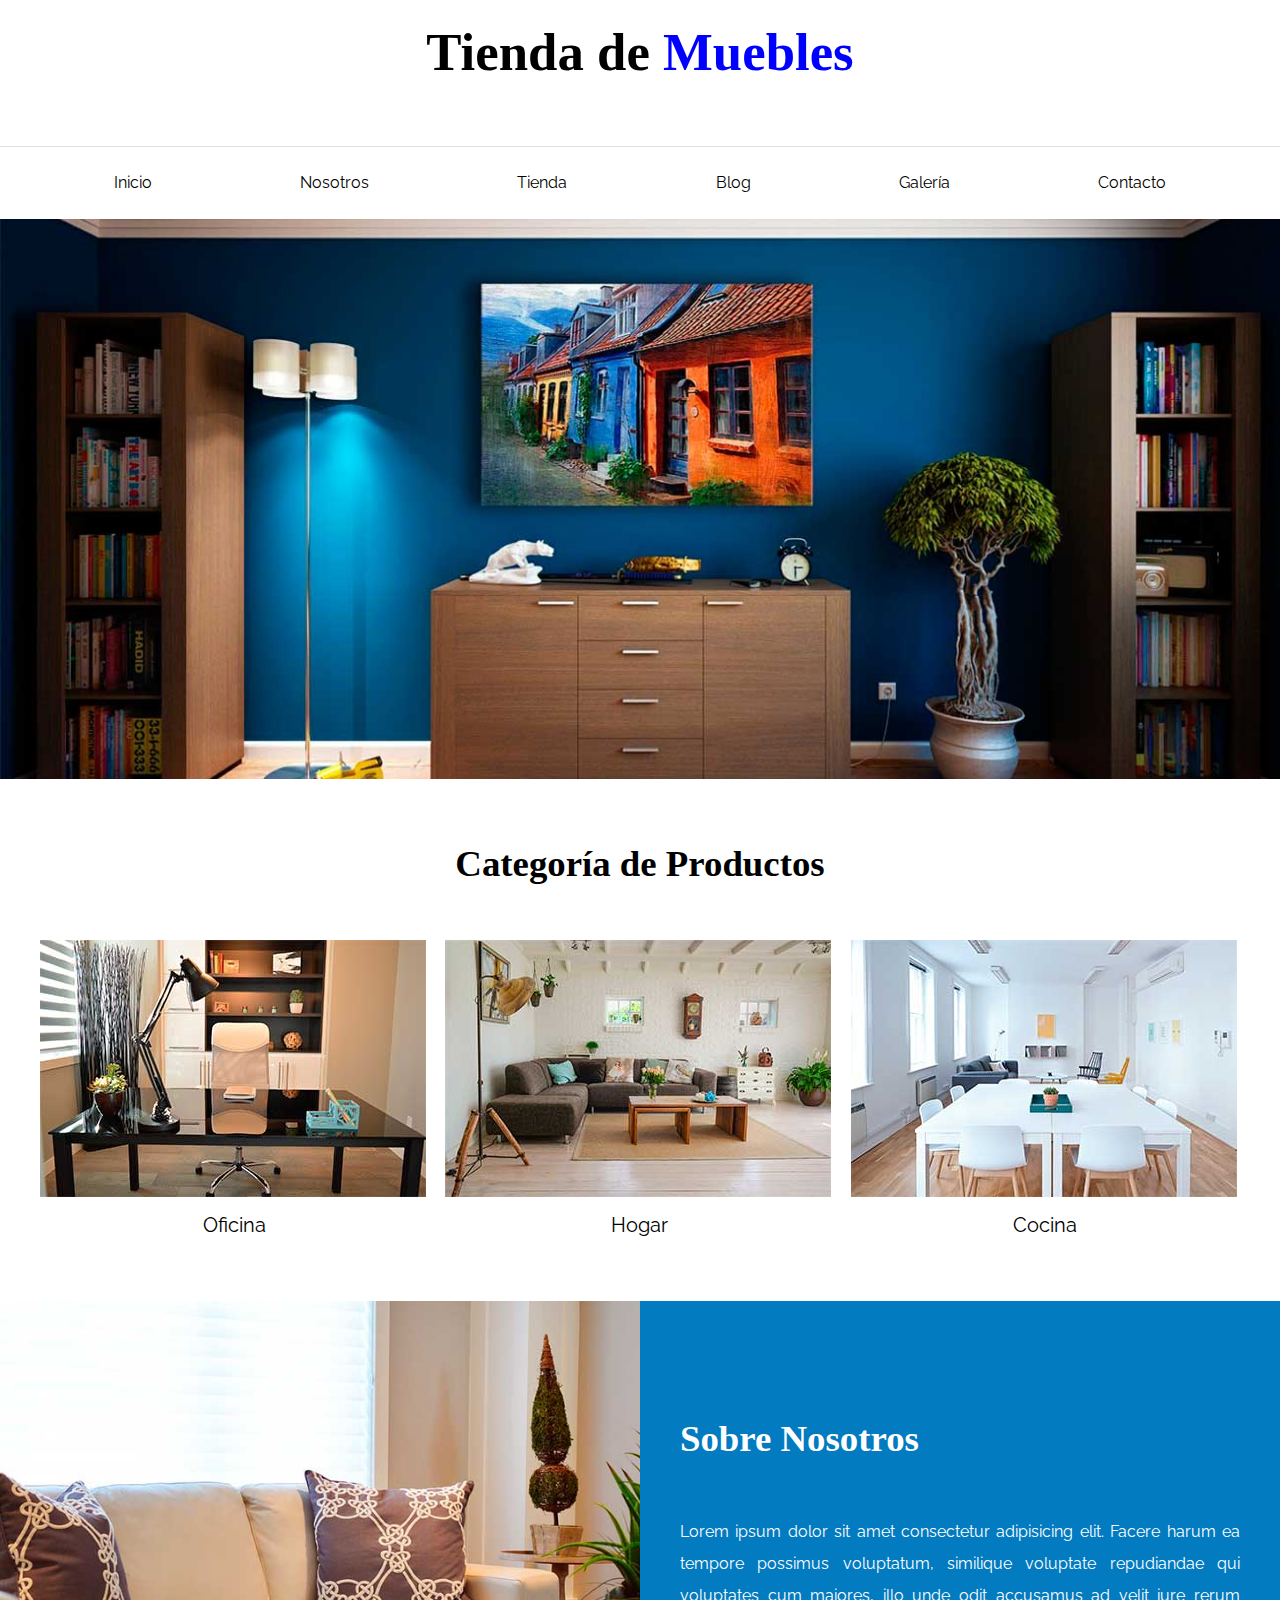
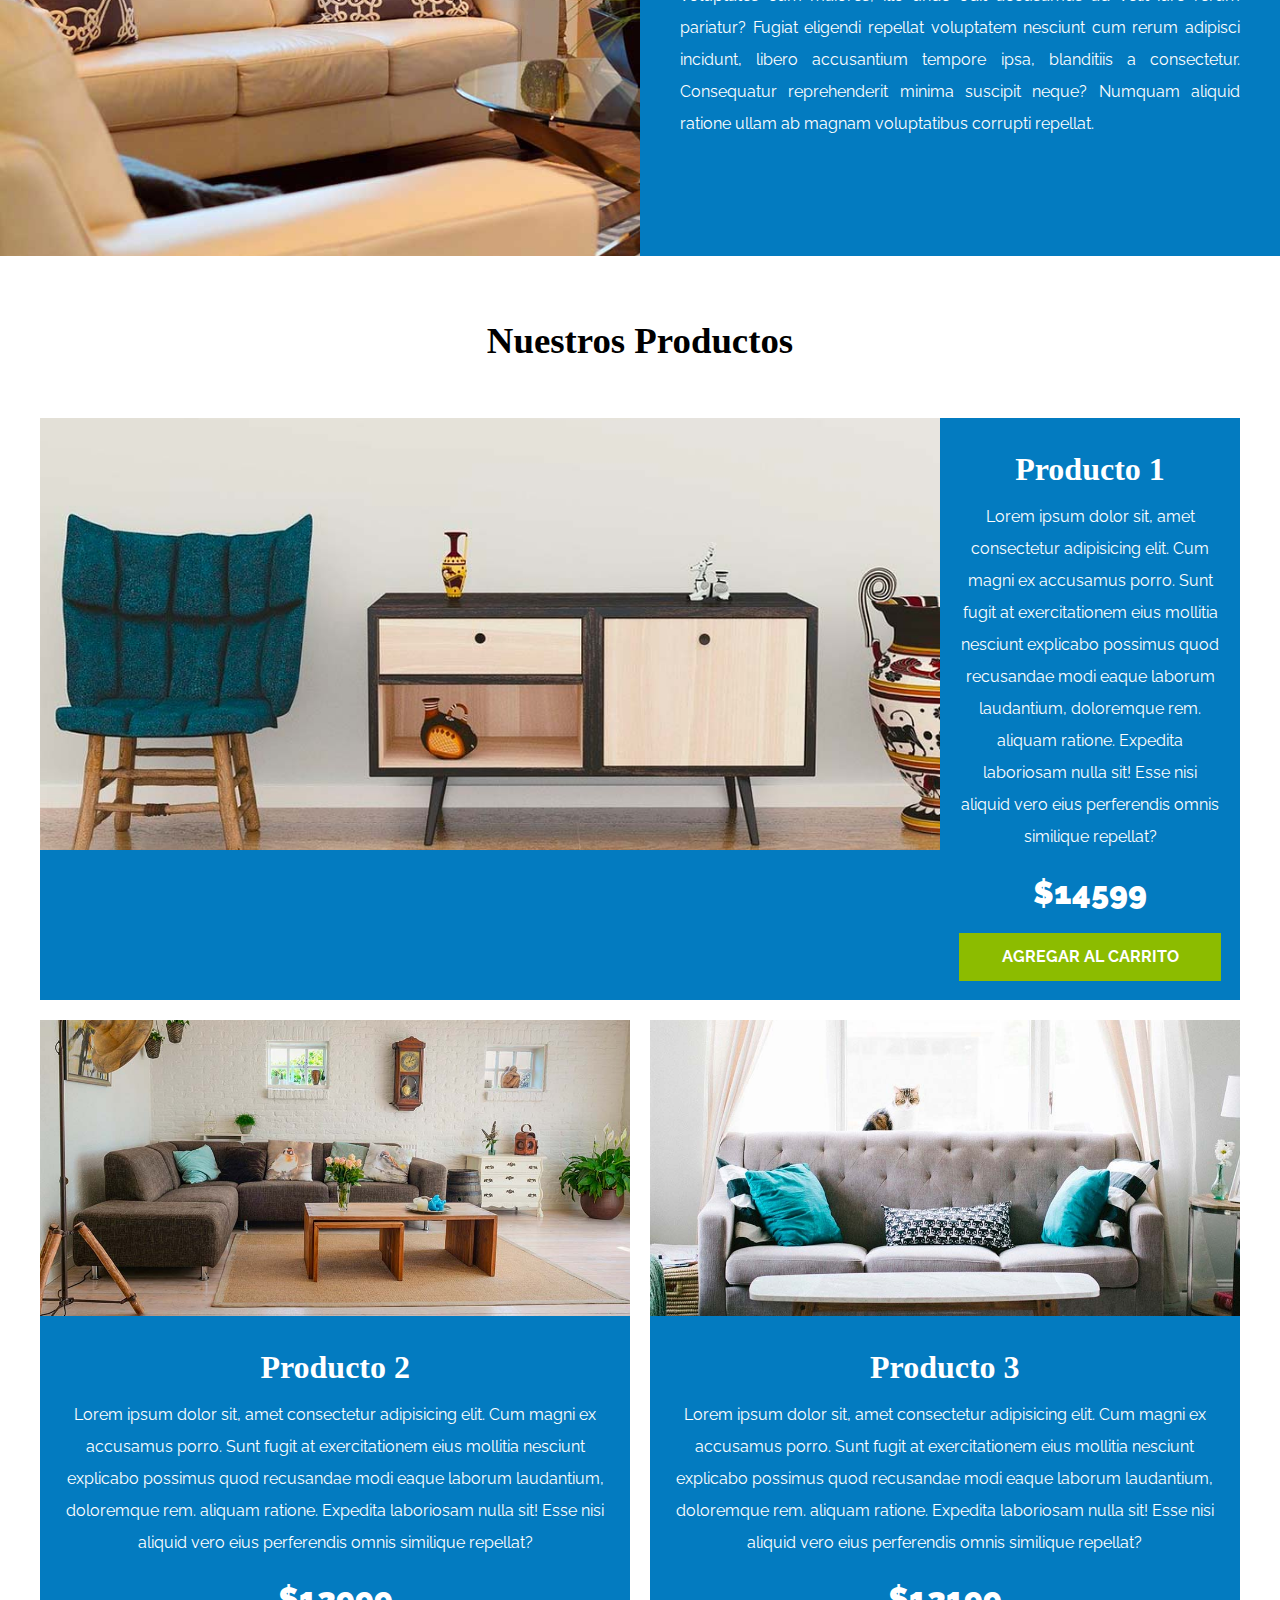
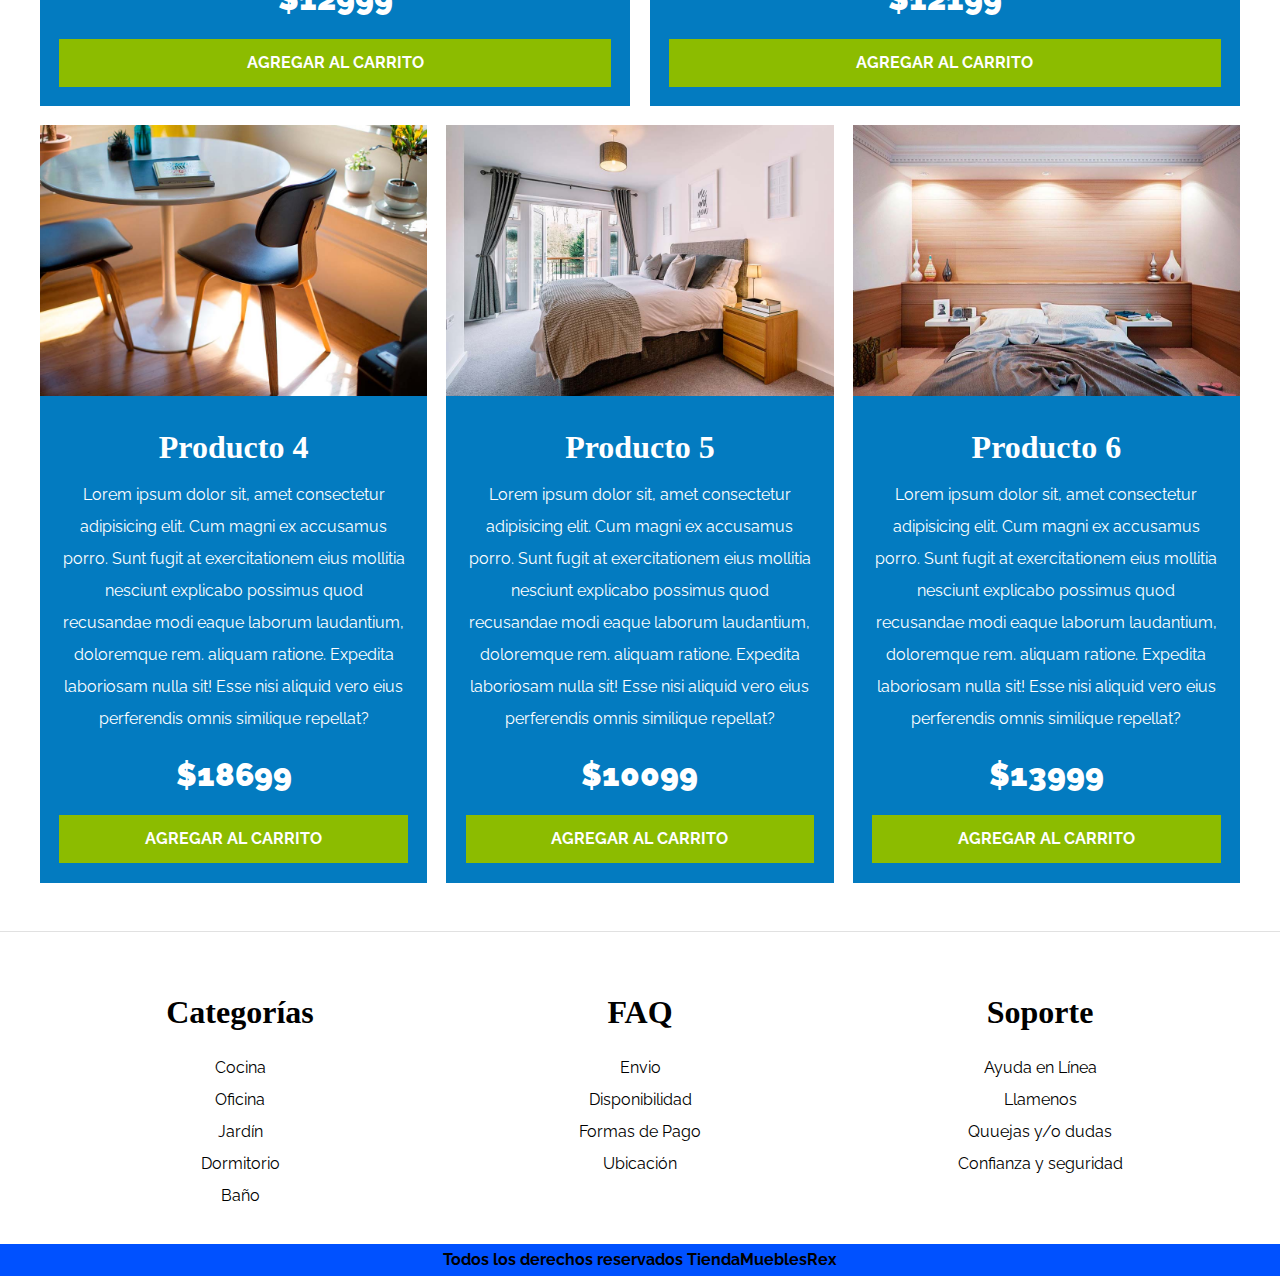
<file: index.html>
<!DOCTYPE html>
<html lang="en">
<head>
    <meta charset="UTF-8">
    <meta http-equiv="X-UA-Compatible" content="IE=edge">
    <meta name="viewport" content="width=device-width, initial-scale=1.0">
    <link rel="preconnect" href="https://fonts.googleapis.com">
    <link rel="preconnect" href="https://fonts.gstatic.com" crossorigin>
    <link href="https://fonts.googleapis.com/css2?family=Raleway&family=Staatliches&display=swap" rel="stylesheet"> 
    <link href="https://fonts.googleapis.com/css2?family=Raleway:wght@900&display=swap" rel="stylesheet">
    <link href="https://fonts.googleapis.com/css2?family=Raleway:wght@500;700;900&display=swap" rel="stylesheet">    <link rel="stylesheet" href="css/normalize.css">
    <link href="css/styles.css" rel="stylesheet">
    <title>Tienda de Muebles</title>
</head>
<body>
    <header>
        <h1 class="titulo">Tienda de <span>Muebles</span></h1>
       <div class="contenedor-navegacion">
            <nav class="navegacion contenedor">
                <a class="navegacion__enlace" href="index.html">Inicio</a>
                <a class="navegacion__enlace" href="nosotros.html">Nosotros</a>
                <a class="navegacion__enlace" href="tienda.html">Tienda</a>
                <a href="blog.html" class="navegacion_enlace">Blog</a>
                <a class="navegacion__enlace" href="galeria.html">Galería</a>
                <a class="navegacion__enlace" href="contacto.html">Contacto</a>
            </nav>
       </div>

        <div class="hero">

        </div>

    </header>

    <section class="contenedor categorias">
        <h2>Categoría de Productos</h2>

        <div class="listado-categorias">
            <div class="categoria">
                <img src="img/categoria1.jpg" alt="imagen de oficina">
                <a href="">Oficina</a>
            </div>
            <div class="categoria">
                <img src="img/categoria2.jpg" alt="imagen de hogar">
                <a href="">Hogar</a>
            </div>
            <div class="categoria">
                <img src="img/categoria3.jpg" alt="imagen de cocina">
                <a href="">Cocina</a>
            </div>
        </div>
    </section> <!--Fin de section categoría-->

    <section class="sobre-nosotros">
        <div class="contenedor sobre-nosotros-grid">
            <div class="texto-nosotros">
                <h2>Sobre Nosotros</h2>
                <p>
                    Lorem ipsum dolor sit amet consectetur adipisicing elit. Facere harum ea tempore possimus voluptatum, 
                    similique voluptate repudiandae qui voluptates cum maiores, illo unde odit accusamus ad velit iure rerum pariatur?
                    Fugiat eligendi repellat voluptatem nesciunt cum rerum adipisci incidunt, libero accusantium tempore ipsa, 
                    blanditiis a consectetur. Consequatur reprehenderit minima suscipit neque? Numquam aliquid ratione ullam ab magnam voluptatibus 
                    corrupti repellat.
                </p>
            </div>
        </div>
    </section>

    <main class="contenido-principal contenedor">
        <h2 class="text-center">Nuestros Productos</h2>
        <div class="listado-productos">
            <div class="producto">
                <img src="img/producto1.jpg" alt="producto 1">
                <div class="texto-producto">
                    <h3>Producto 1</h3>
                    <p>
                        Lorem ipsum dolor sit, amet consectetur adipisicing elit. Cum magni ex accusamus porro. Sunt fugit at exercitationem 
                        eius mollitia nesciunt explicabo possimus quod recusandae modi eaque laborum laudantium, doloremque rem. 
                        aliquam ratione. Expedita laboriosam nulla sit! Esse nisi aliquid vero eius perferendis omnis similique repellat?
                    </p>
                    <p class="precio">$14599</p>
                    <a href="#"> Agregar al carrito</a>
                </div> <!--Fin de info de producto 1-->
            </div> <!--Fin de producto -->
            
            <div class="producto">
                <img src="img/producto2.jpg" alt="producto 2">
                <div class="texto-producto">
                    <h3>Producto 2</h3>
                    <p>
                        Lorem ipsum dolor sit, amet consectetur adipisicing elit. Cum magni ex accusamus porro. Sunt fugit at exercitationem 
                        eius mollitia nesciunt explicabo possimus quod recusandae modi eaque laborum laudantium, doloremque rem. 
                        aliquam ratione. Expedita laboriosam nulla sit! Esse nisi aliquid vero eius perferendis omnis similique repellat?
                    </p>
                    <p class="precio">$12999</p>
                    <a href="#"> Agregar al carrito</a>
                </div> <!--Fin de info de producto 2 -->
            </div> <!--Fin de producto -->

            <div class="producto">
                <img src="img/producto3.jpg" alt="producto 3">
                <div class="texto-producto">
                    <h3>Producto 3</h3>
                    <p>
                        Lorem ipsum dolor sit, amet consectetur adipisicing elit. Cum magni ex accusamus porro. Sunt fugit at exercitationem 
                        eius mollitia nesciunt explicabo possimus quod recusandae modi eaque laborum laudantium, doloremque rem. 
                        aliquam ratione. Expedita laboriosam nulla sit! Esse nisi aliquid vero eius perferendis omnis similique repellat?
                    </p>
                    <p class="precio">$12199</p>
                    <a href="#"> Agregar al carrito</a>
                </div> <!--Fin de info de producto -->
            </div> <!--Fin de producto 3-->

            <div class="producto">
                <img src="img/producto4.jpg" alt="producto 4">
                <div class="texto-producto">
                    <h3>Producto 4</h3>
                    <p>
                        Lorem ipsum dolor sit, amet consectetur adipisicing elit. Cum magni ex accusamus porro. Sunt fugit at exercitationem 
                        eius mollitia nesciunt explicabo possimus quod recusandae modi eaque laborum laudantium, doloremque rem. 
                        aliquam ratione. Expedita laboriosam nulla sit! Esse nisi aliquid vero eius perferendis omnis similique repellat?
                    </p>
                    <p class="precio">$18699</p>
                    <a href="#"> Agregar al carrito</a>
                </div> <!--Fin de info de producto -->
            </div> <!--Fin de producto 4-->

            <div class="producto">
                <img src="img/producto5.jpg" alt="producto 5">
                <div class="texto-producto">
                    <h3>Producto 5</h3>
                    <p>
                        Lorem ipsum dolor sit, amet consectetur adipisicing elit. Cum magni ex accusamus porro. Sunt fugit at exercitationem 
                        eius mollitia nesciunt explicabo possimus quod recusandae modi eaque laborum laudantium, doloremque rem. 
                        aliquam ratione. Expedita laboriosam nulla sit! Esse nisi aliquid vero eius perferendis omnis similique repellat?
                    </p>
                    <p class="precio">$10099</p>
                    <a href="#"> Agregar al carrito</a>
                </div> <!--Fin de info de producto -->
            </div> <!--Fin de producto 5-->

            <div class="producto">
                <img src="img/producto6.jpg" alt="producto 6">
                <div class="texto-producto">
                    <h3>Producto 6</h3>
                    <p>
                        Lorem ipsum dolor sit, amet consectetur adipisicing elit. Cum magni ex accusamus porro. Sunt fugit at exercitationem 
                        eius mollitia nesciunt explicabo possimus quod recusandae modi eaque laborum laudantium, doloremque rem. 
                        aliquam ratione. Expedita laboriosam nulla sit! Esse nisi aliquid vero eius perferendis omnis similique repellat?
                    </p>
                    <p class="precio">$13999</p>
                    <a href="#"> Agregar al carrito</a>
                </div> <!--Fin de info de producto -->
            </div> <!--Fin de producto 6 -->
        </div>
    </main> <!-- Fin del main -->

    <footer class="site-footer">
        <div class="grid-footer contenedor">
            <div>
                <h3>Categorías</h3>
                <nav>
                    <a href="#">Cocina</a>
                    <a href="#">Oficina</a>
                    <a href="#">Jardín</a>
                    <a href="#">Dormitorio</a>
                    <a href="#">Baño</a>
                </nav>
            </div>
    
            <div>
                 <h3>FAQ</h3>
                <nav>
                    <a href="#">Envio</a>
                    <a href="#">Disponibilidad</a>
                    <a href="#">Formas de Pago</a>
                    <a href="#">Ubicación</a>
                </nav>
            </div>
    
            <div>
                <h3>Soporte</h3>
                <nav>
                    <a href="#">Ayuda en Línea</a>
                    <a href="#">Llamenos</a>
                    <a href="#">Quuejas y/o dudas</a>
                    <a href="#">Confianza y seguridad</a>
                </nav>
            </div>
           
        </div>
        <p class="text-center copyright">Todos los derechos reservados TiendaMueblesRex</p>
    </footer>
</body>
</html>
</file>
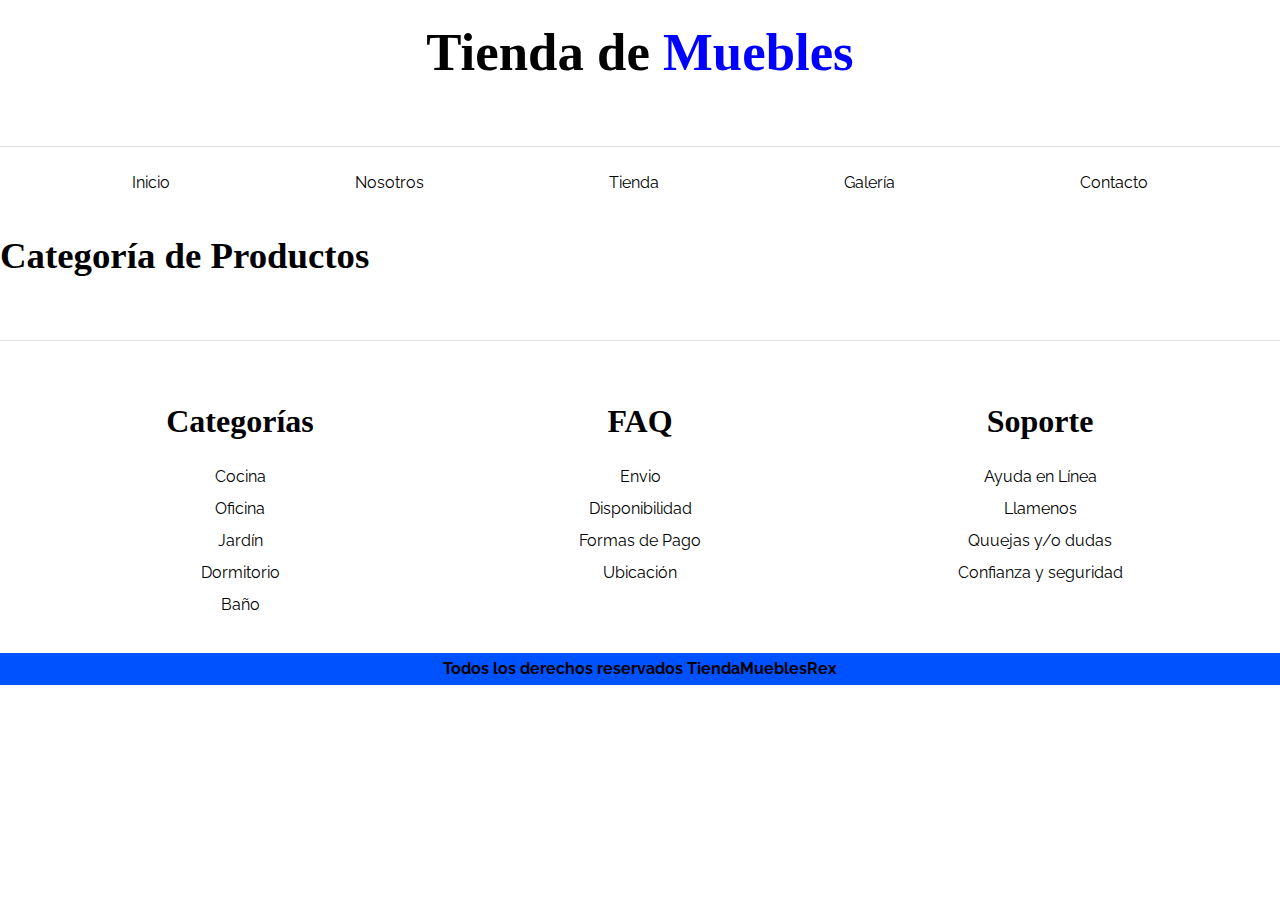
<file: base.html>
<!DOCTYPE html>
<html lang="en">
<head>
    <meta charset="UTF-8">
    <meta http-equiv="X-UA-Compatible" content="IE=edge">
    <meta name="viewport" content="width=device-width, initial-scale=1.0">
    <link rel="preconnect" href="https://fonts.googleapis.com">
    <link rel="preconnect" href="https://fonts.gstatic.com" crossorigin>
    <link href="https://fonts.googleapis.com/css2?family=Raleway&family=Staatliches&display=swap" rel="stylesheet"> 
    <link href="https://fonts.googleapis.com/css2?family=Raleway:wght@900&display=swap" rel="stylesheet">
    <link href="https://fonts.googleapis.com/css2?family=Raleway:wght@500;700;900&display=swap" rel="stylesheet">    <link rel="stylesheet" href="css/normalize.css">
    <link href="css/styles.css" rel="stylesheet">
    <title>Tienda de Muebles</title>
</head>
<body>
    <header>
        <h1 class="titulo">Tienda de <span>Muebles</span></h1>
       <div class="contenedor-navegacion">
        <nav class="navegacion contenedor">
            <a class="navegacion__enlace" href="index.html">Inicio</a>
            <a class="navegacion__enlace" href="nosotros.html">Nosotros</a>
            <a class="navegacion__enlace" href="tienda.html">Tienda</a>
            <a class="navegacion__enlace" href="galeria.html">Galería</a>
            <a class="navegacion__enlace" href="contacto.html">Contacto</a>
        </nav>
       </div>
       
    </header>

    <h2>Categoría de Productos</h2>
   

    <footer class="site-footer">
        <div class="grid-footer contenedor">
            <div>
                <h3>Categorías</h3>
                <nav>
                    <a href="#">Cocina</a>
                    <a href="#">Oficina</a>
                    <a href="#">Jardín</a>
                    <a href="#">Dormitorio</a>
                    <a href="#">Baño</a>
                </nav>
            </div>
    
            <div>
                 <h3>FAQ</h3>
                <nav>
                    <a href="#">Envio</a>
                    <a href="#">Disponibilidad</a>
                    <a href="#">Formas de Pago</a>
                    <a href="#">Ubicación</a>
                </nav>
            </div>
    
            <div>
                <h3>Soporte</h3>
                <nav>
                    <a href="#">Ayuda en Línea</a>
                    <a href="#">Llamenos</a>
                    <a href="#">Quuejas y/o dudas</a>
                    <a href="#">Confianza y seguridad</a>
                </nav>
            </div>
           
        </div>
        <p class="text-center copyright">Todos los derechos reservados TiendaMueblesRex</p>
    </footer>
</body>
</html>
</file>
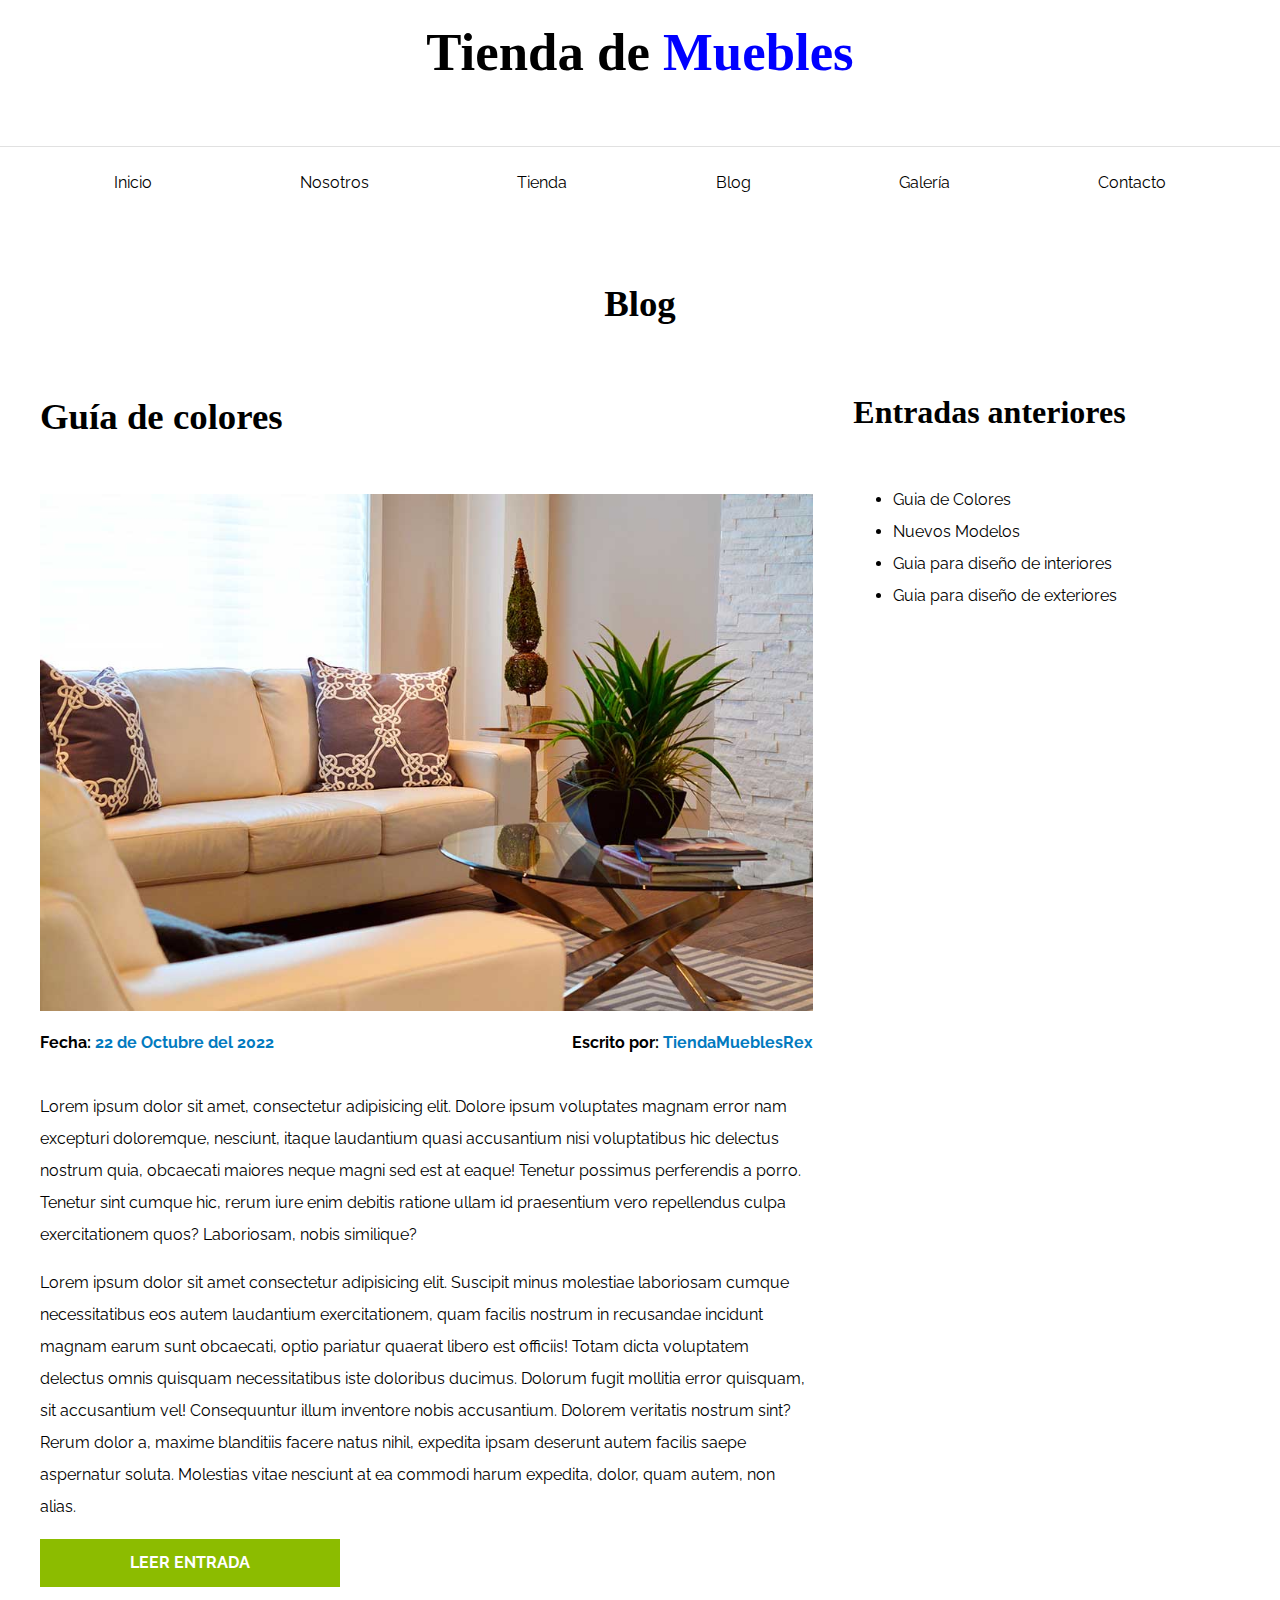
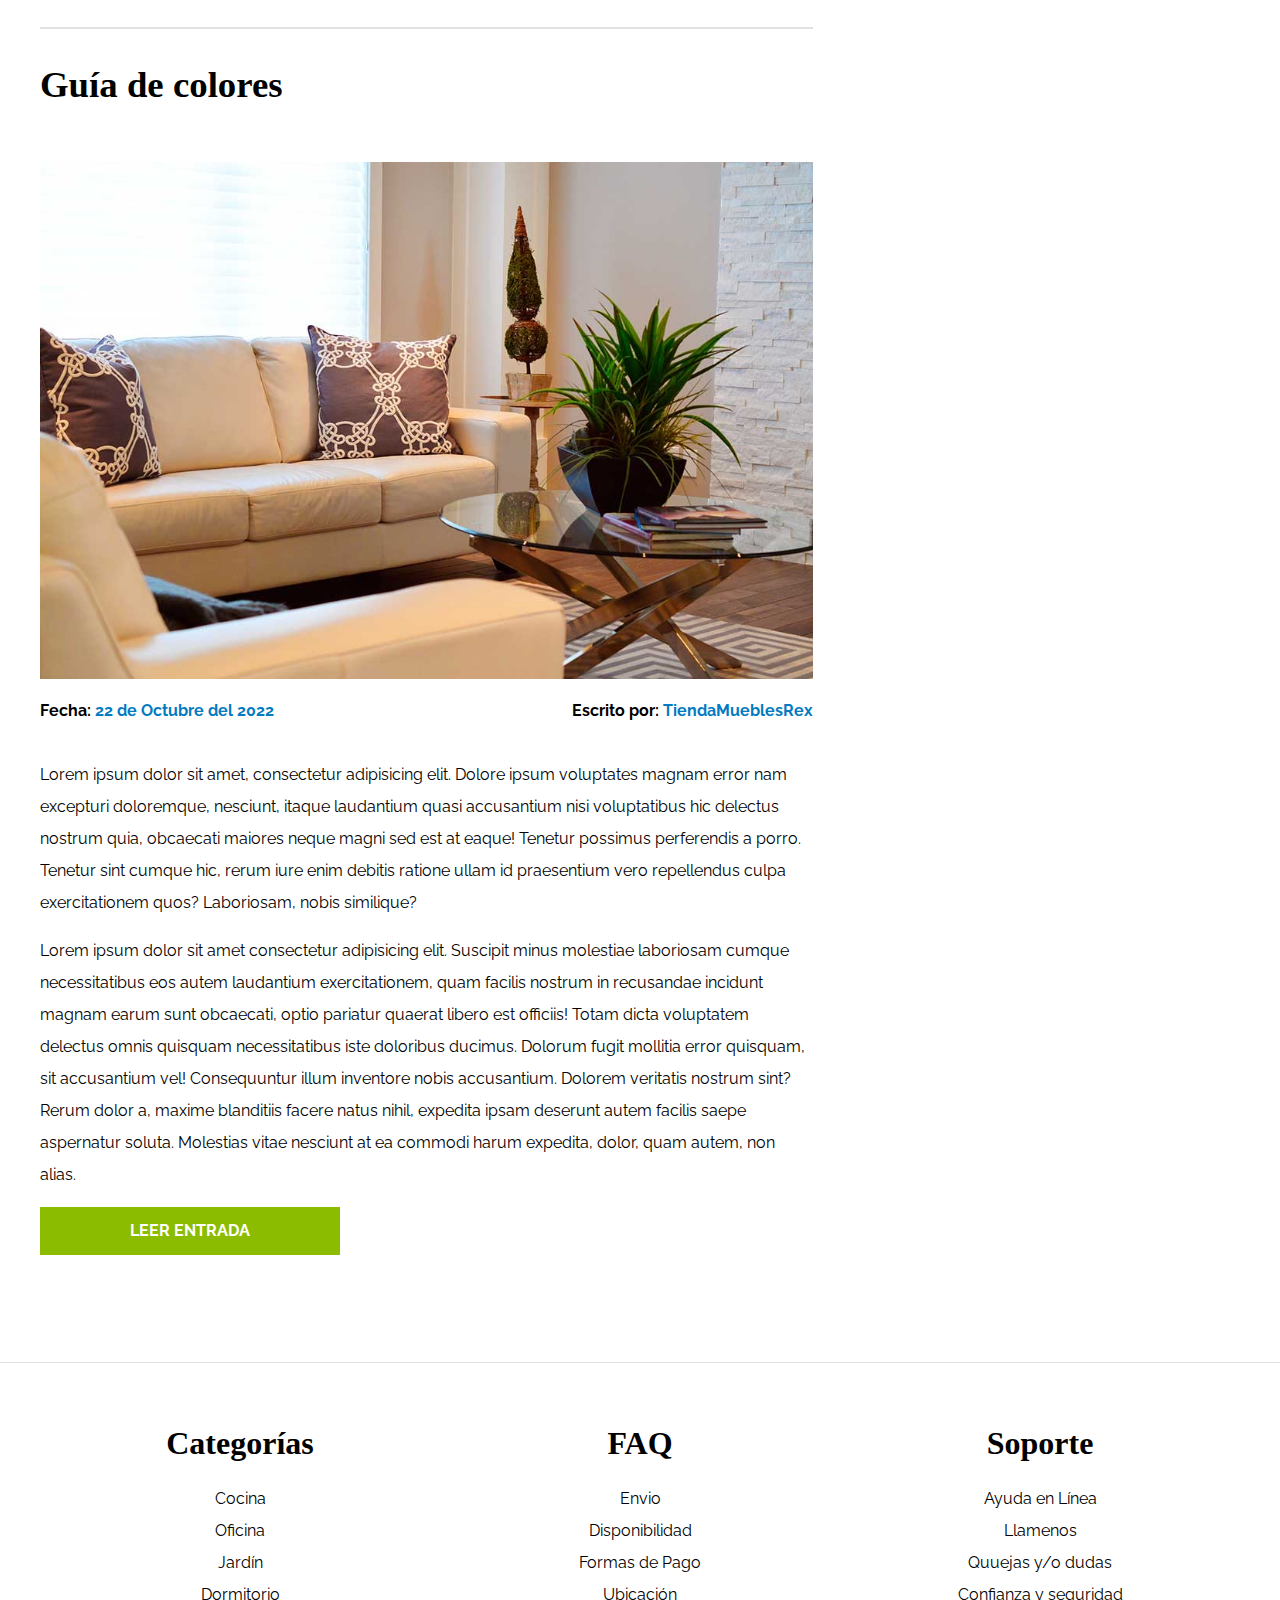
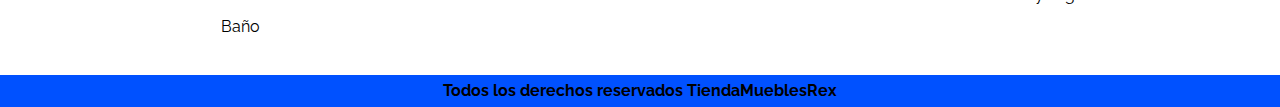
<file: blog.html>
<!DOCTYPE html>
<html lang="en">
<head>
    <meta charset="UTF-8">
    <meta http-equiv="X-UA-Compatible" content="IE=edge">
    <meta name="viewport" content="width=device-width, initial-scale=1.0">
    <link rel="preconnect" href="https://fonts.googleapis.com">
    <link rel="preconnect" href="https://fonts.gstatic.com" crossorigin>
    <link href="https://fonts.googleapis.com/css2?family=Raleway&family=Staatliches&display=swap" rel="stylesheet"> 
    <link href="https://fonts.googleapis.com/css2?family=Raleway:wght@900&display=swap" rel="stylesheet">
    <link href="https://fonts.googleapis.com/css2?family=Raleway:wght@500;700;900&display=swap" rel="stylesheet">    <link rel="stylesheet" href="css/normalize.css">
    <link href="css/styles.css" rel="stylesheet">
    <title>Tienda de Muebles Blog</title>
</head>
<body>
    <header>
        <h1 class="titulo">Tienda de <span>Muebles</span></h1>
       <div class="contenedor-navegacion">
            <nav class="navegacion contenedor">
                <a class="navegacion__enlace" href="index.html">Inicio</a>
                <a class="navegacion__enlace" href="nosotros.html">Nosotros</a>
                <a class="navegacion__enlace" href="tienda.html">Tienda</a>
                <a href="blog.html" class="navegacion_enlace">Blog</a>
                <a class="navegacion__enlace" href="galeria.html">Galería</a>
                <a class="navegacion__enlace" href="contacto.html">Contacto</a>
            </nav>
       </div>
       
    </header>

    <main class="contenido-principal contenedor">
        <h2 class="text-center">Blog</h2>

        <section class="contenedor-blog">
            <div class="blog">
                <article class="entrada">
                    <h2>Guía de colores</h2>
                    <div>
                        <img src="img/nosotros.jpg" alt="imagen-de-salon-y-macetas">  
                    </div>
                    <div class="entrada-meta">
                        <p>Fecha: <span>22 de Octubre del 2022</span></p>
                        <p>Escrito por: <span>TiendaMueblesRex</span></p>
                    </div>
                    <div class="entrada-blog">
                        <p>
                            Lorem ipsum dolor sit amet, consectetur adipisicing elit. Dolore ipsum voluptates 
                            magnam error nam excepturi doloremque, nesciunt, itaque laudantium quasi accusantium nisi voluptatibus 
                            hic delectus nostrum quia, obcaecati maiores neque magni sed est at eaque! Tenetur possimus perferendis a porro. 
                            Tenetur sint cumque hic, rerum iure enim debitis ratione ullam id praesentium vero repellendus culpa 
                            exercitationem quos? Laboriosam, nobis similique?
                        </p>
                        <p>
                            Lorem ipsum dolor sit amet consectetur adipisicing elit. Suscipit minus molestiae laboriosam cumque 
                            necessitatibus eos autem laudantium exercitationem, quam facilis nostrum in recusandae incidunt magnam earum 
                            sunt obcaecati, optio pariatur quaerat libero est officiis! Totam dicta voluptatem delectus omnis quisquam 
                            necessitatibus iste doloribus ducimus. Dolorum fugit mollitia error quisquam, sit accusantium vel! Consequuntur 
                            illum inventore nobis accusantium. Dolorem veritatis nostrum sint? Rerum dolor a, maxime blanditiis 
                            facere natus nihil, expedita ipsam deserunt autem facilis saepe aspernatur soluta. Molestias vitae nesciunt at ea 
                            commodi harum expedita, dolor, quam autem, non alias.
                        </p>
                    </div>
                    <a href="entrada.html" class="boton max-width">Leer entrada</a>
                </article> <!-- Fin de article 1 -->

                <article class="entrada">
                    <h2>Guía de colores</h2>
                    <div>
                        <img src="img/nosotros.jpg" alt="imagen-de-salon-y-macetas">  
                    </div>
                    <div class="entrada-meta">
                        <p>Fecha: <span>22 de Octubre del 2022</span></p>
                        <p>Escrito por: <span>TiendaMueblesRex</span></p>
                    </div>
                    <div class="entrada-blog">
                        <p>
                            Lorem ipsum dolor sit amet, consectetur adipisicing elit. Dolore ipsum voluptates 
                            magnam error nam excepturi doloremque, nesciunt, itaque laudantium quasi accusantium nisi voluptatibus 
                            hic delectus nostrum quia, obcaecati maiores neque magni sed est at eaque! Tenetur possimus perferendis a porro. 
                            Tenetur sint cumque hic, rerum iure enim debitis ratione ullam id praesentium vero repellendus culpa 
                            exercitationem quos? Laboriosam, nobis similique?
                        </p>
                        <p>
                            Lorem ipsum dolor sit amet consectetur adipisicing elit. Suscipit minus molestiae laboriosam cumque 
                            necessitatibus eos autem laudantium exercitationem, quam facilis nostrum in recusandae incidunt magnam earum 
                            sunt obcaecati, optio pariatur quaerat libero est officiis! Totam dicta voluptatem delectus omnis quisquam 
                            necessitatibus iste doloribus ducimus. Dolorum fugit mollitia error quisquam, sit accusantium vel! Consequuntur 
                            illum inventore nobis accusantium. Dolorem veritatis nostrum sint? Rerum dolor a, maxime blanditiis 
                            facere natus nihil, expedita ipsam deserunt autem facilis saepe aspernatur soluta. Molestias vitae nesciunt at ea 
                            commodi harum expedita, dolor, quam autem, non alias.
                        </p>
                    </div>
                    <a href="entrada.html" class="boton max-width">Leer entrada</a>
                </article>
            </div> <!-- fin de div blog -->

            <aside>
                <h3>Entradas anteriores</h3>
                <ul>
                    <li><a href="entrada.html">Guia de Colores</a></li>
                    <li><a href="entrada.html">Nuevos Modelos</a></li>
                    <li><a href="entrada.html">Guia para diseño de interiores</a></li>
                    <li><a href="entrada.html">Guia para diseño de exteriores</a></li>
                </ul>
            </aside>
        </section>
    </main>
   
    <footer class="site-footer">
        <div class="grid-footer contenedor">
            <div>
                <h3>Categorías</h3>
                <nav>
                    <a href="#">Cocina</a>
                    <a href="#">Oficina</a>
                    <a href="#">Jardín</a>
                    <a href="#">Dormitorio</a>
                    <a href="#">Baño</a>
                </nav>
            </div>
    
            <div>
                 <h3>FAQ</h3>
                <nav>
                    <a href="#">Envio</a>
                    <a href="#">Disponibilidad</a>
                    <a href="#">Formas de Pago</a>
                    <a href="#">Ubicación</a>
                </nav>
            </div>
    
            <div>
                <h3>Soporte</h3>
                <nav>
                    <a href="#">Ayuda en Línea</a>
                    <a href="#">Llamenos</a>
                    <a href="#">Quuejas y/o dudas</a>
                    <a href="#">Confianza y seguridad</a>
                </nav>
            </div>
           
        </div>
        <p class="text-center copyright">Todos los derechos reservados TiendaMueblesRex</p>
    </footer>
</body>
</html>
</file>
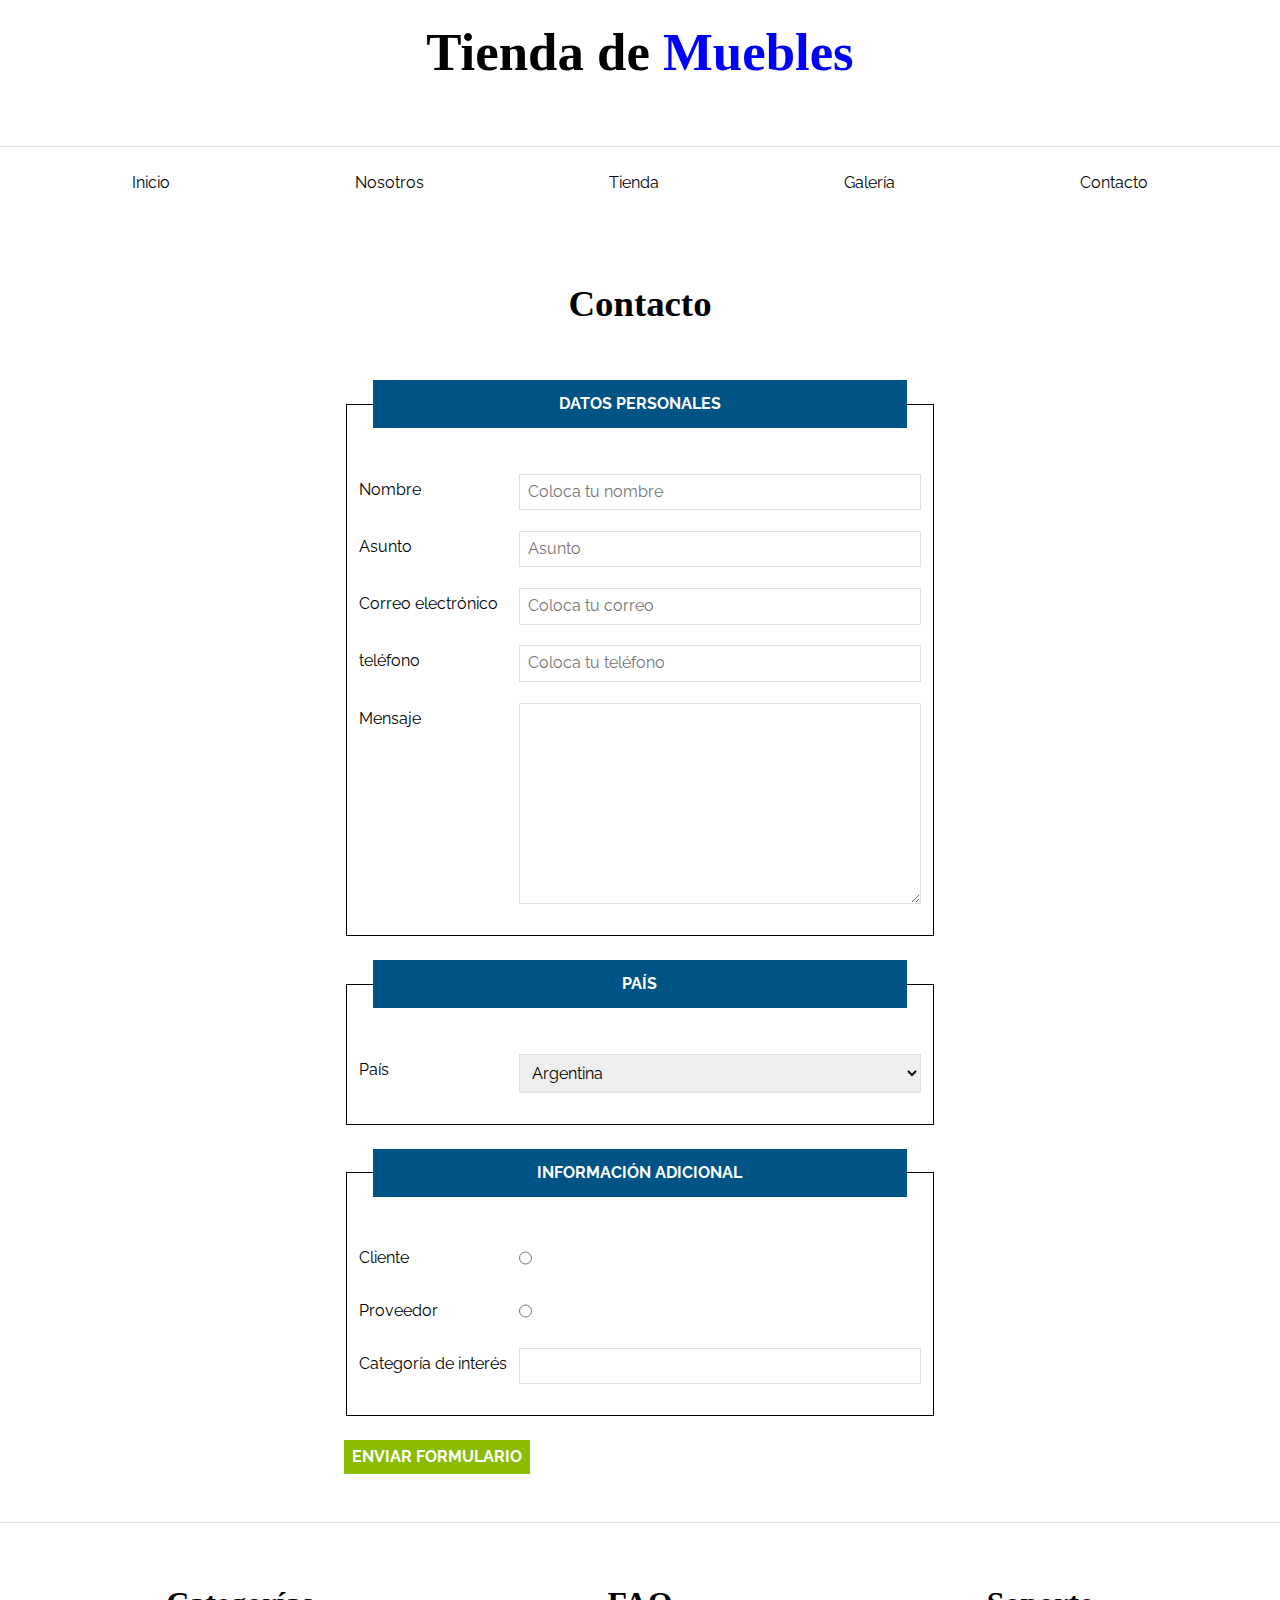
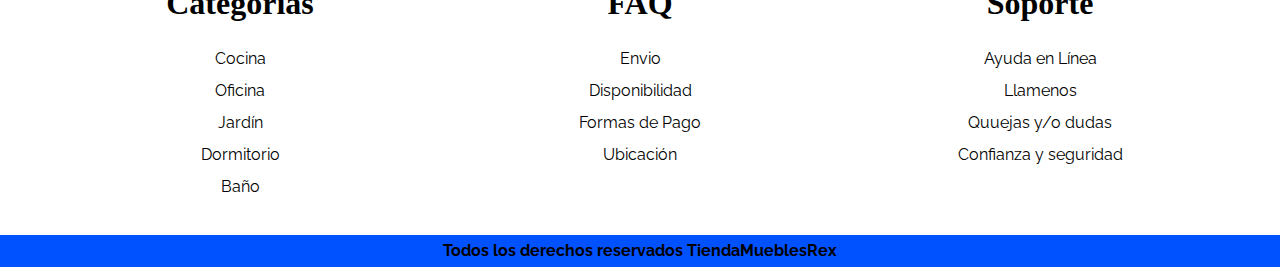
<file: contacto.html>
<!DOCTYPE html>
<html lang="en">
<head>
    <meta charset="UTF-8">
    <meta http-equiv="X-UA-Compatible" content="IE=edge">
    <meta name="viewport" content="width=device-width, initial-scale=1.0">
    <link rel="preconnect" href="https://fonts.googleapis.com">
    <link rel="preconnect" href="https://fonts.gstatic.com" crossorigin>
    <link href="https://fonts.googleapis.com/css2?family=Raleway&family=Staatliches&display=swap" rel="stylesheet"> 
    <link href="https://fonts.googleapis.com/css2?family=Raleway:wght@900&display=swap" rel="stylesheet">
    <link href="https://fonts.googleapis.com/css2?family=Raleway:wght@500;700;900&display=swap" rel="stylesheet">    <link rel="stylesheet" href="css/normalize.css">
    <link href="css/styles.css" rel="stylesheet">
    <title>Tienda de Muebles Contacto</title>
</head>
<body>
    <header>
        <h1 class="titulo">Tienda de <span>Muebles</span></h1>
       <div class="contenedor-navegacion">
        <nav class="navegacion contenedor">
            <a class="navegacion__enlace" href="index.html">Inicio</a>
            <a class="navegacion__enlace" href="nosotros.html">Nosotros</a>
            <a class="navegacion__enlace" href="tienda.html">Tienda</a>
            <a class="navegacion__enlace" href="galeria.html">Galería</a>
            <a class="navegacion__enlace" href="contacto.html">Contacto</a>
        </nav>
       </div>
       
    </header>
   
    <main class="contenido-principal contenedor">
        <h2 class="text-center">Contacto</h2>

        <form class="formulario">
            <fieldset>
                <legend>Datos personales</legend>
                <div class="campo">
                    <label for="nombre">Nombre</label>
                    <input id="nombre" type="text" maxlength="40" placeholder="Coloca tu nombre">
                </div>
                <div class="campo">
                    <label for="asunto">Asunto</label>
                    <input type="text" id="asunto" maxlength="40" placeholder="Asunto">
                </div>
                <div class="campo">
                    <label for="email">Correo electrónico</label>
                    <input type="email" id="email" maxlength="40" placeholder="Coloca tu correo">
                </div>
                <div class="campo">
                    <label for="telefono">teléfono</label>
                    <input type="tel" id="telefono" maxlength="15" placeholder="Coloca tu teléfono">
                </div>
                <div class="campo">
                    <label for="mensaje">Mensaje</label>
                    <textarea id="#mensaje" cols="20" rows="10"></textarea>
                </div>
            </fieldset>
            <fieldset>
                <legend>País</legend>
                <div class="campo">
                    <label for="pais">País</label>
                    <select id="pais">
                        <option disabled>-- Seleccione --</option>
                        <option value="AR">Argentina</option>
                        <option value="CL">Chile</option>
                        <option value="CO">Colombia</option>
                        <option value="EC">Ecuador</option>
                        <option value="ES">España</option>
                        <option value="MX">México</option>
                        <option value="PE">Perú</option>
                        <option value="VE">Venezuela</option>
                    </select>
                </div>
            </fieldset>
            <fieldset>
                <legend>Información adicional</legend>
                <div class="campo">
                    <label for="cliente">Cliente</label>
                    <input type="radio" id="cliente" name="tipo">
                </div>
                <div class="campo">
                    <label for="proveedor">Proveedor</label>
                    <input type="radio" id="proveedor" name="tipo">
                </div>
                <div class="campo">
                    <label for="categoria">Categoría de interés</label>
                    <input list="categorias" name="categorias">
                    <datalist id="categorias">
                        <option value="Cocina">
                        <option value="Exterior">
                        <option value="Recamaras">
                        <option value="Jardin">
                        <option value="Terraza">
                        <option value="Oficina">
                        <option value="Baño">
                        <option value="Interiores">
                    </datalist>    
                </div>
            </fieldset>
            <input class="boton no-border" type="submit" value="Enviar formulario">
        </form>
    </main>

    <footer class="site-footer">
        <div class="grid-footer contenedor">
            <div>
                <h3>Categorías</h3>
                <nav>
                    <a href="#">Cocina</a>
                    <a href="#">Oficina</a>
                    <a href="#">Jardín</a>
                    <a href="#">Dormitorio</a>
                    <a href="#">Baño</a>
                </nav>
            </div>
    
            <div>
                 <h3>FAQ</h3>
                <nav>
                    <a href="#">Envio</a>
                    <a href="#">Disponibilidad</a>
                    <a href="#">Formas de Pago</a>
                    <a href="#">Ubicación</a>
                </nav>
            </div>
    
            <div>
                <h3>Soporte</h3>
                <nav>
                    <a href="#">Ayuda en Línea</a>
                    <a href="#">Llamenos</a>
                    <a href="#">Quuejas y/o dudas</a>
                    <a href="#">Confianza y seguridad</a>
                </nav>
            </div>
           
        </div>
        <p class="text-center copyright">Todos los derechos reservados TiendaMueblesRex</p>
    </footer>
</body>
</html>
</file>
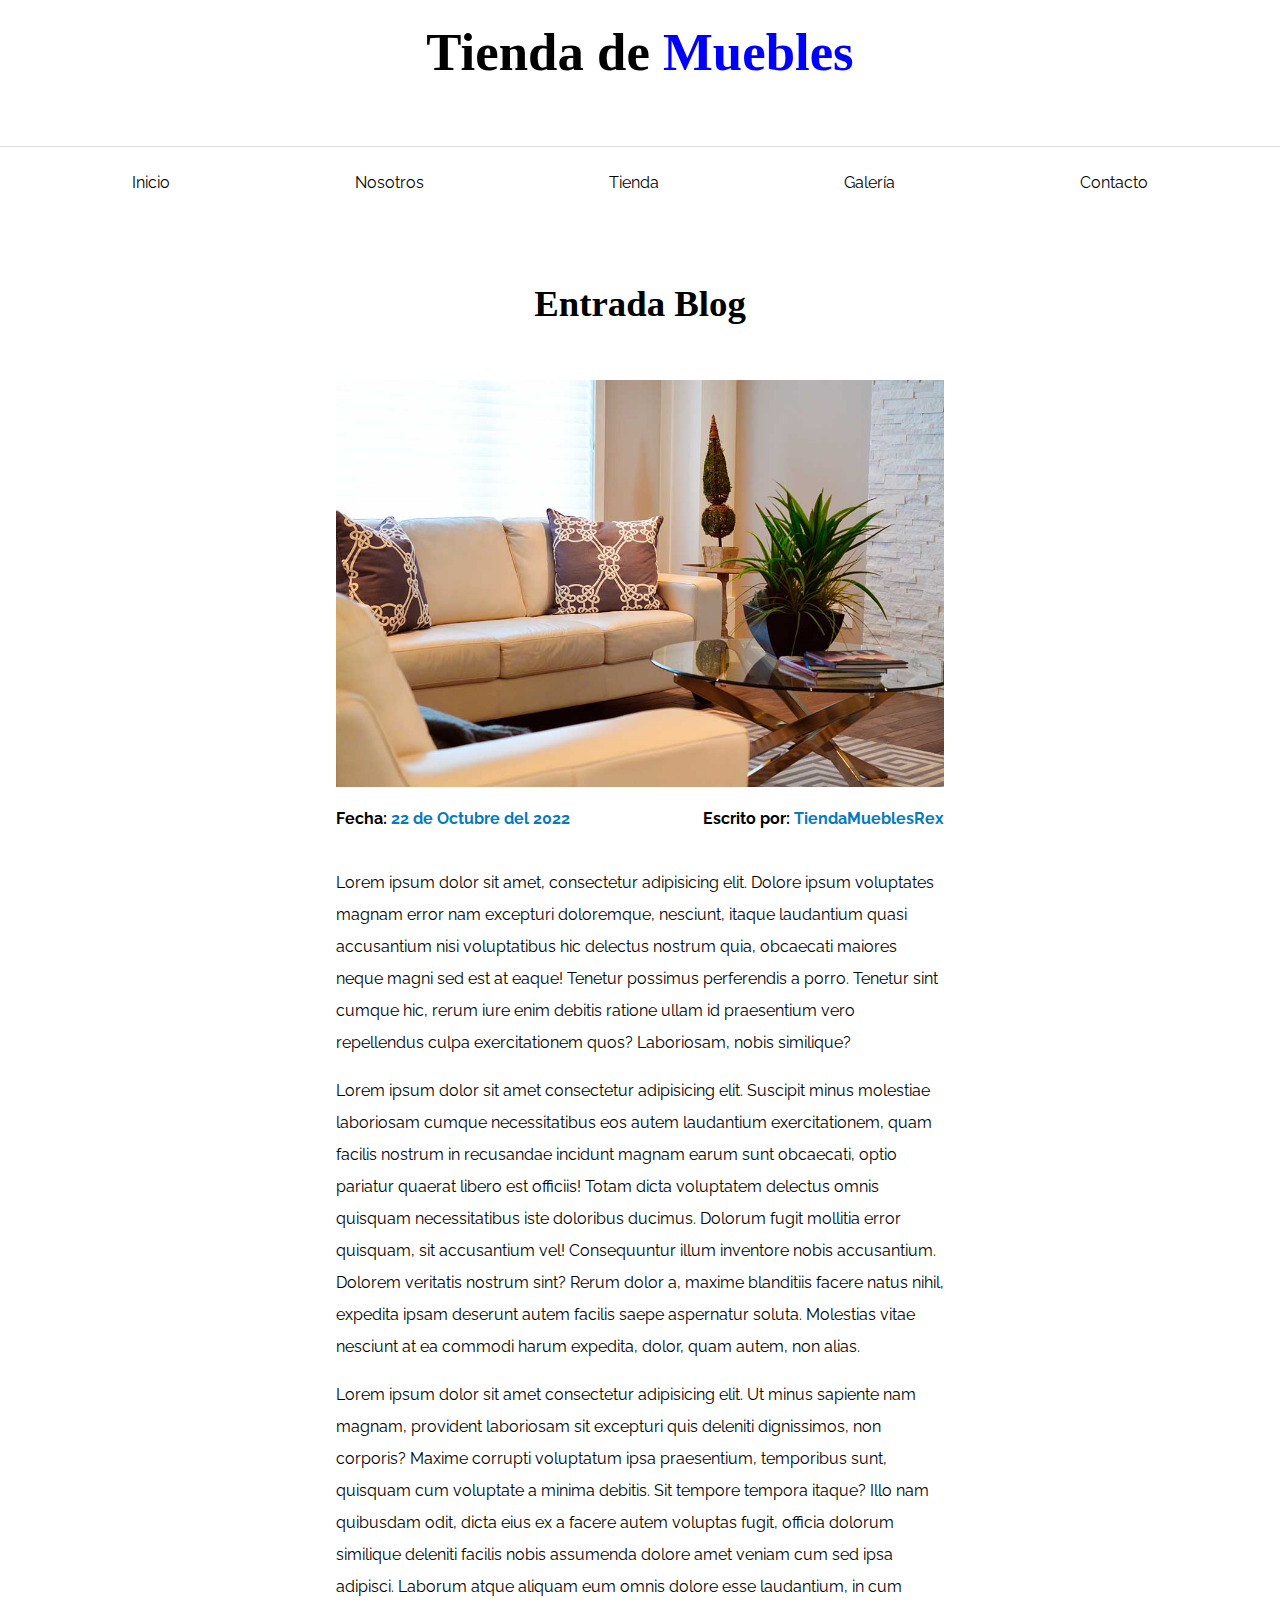
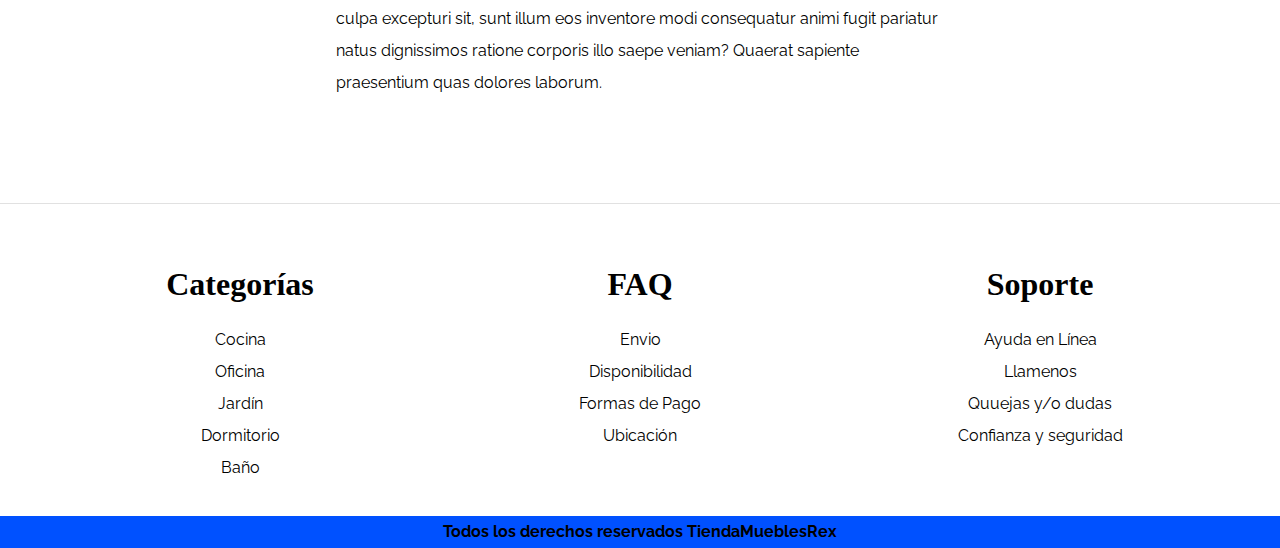
<file: entrada.html>
<!DOCTYPE html>
<html lang="en">
<head>
    <meta charset="UTF-8">
    <meta http-equiv="X-UA-Compatible" content="IE=edge">
    <meta name="viewport" content="width=device-width, initial-scale=1.0">
    <link rel="preconnect" href="https://fonts.googleapis.com">
    <link rel="preconnect" href="https://fonts.gstatic.com" crossorigin>
    <link href="https://fonts.googleapis.com/css2?family=Raleway&family=Staatliches&display=swap" rel="stylesheet"> 
    <link href="https://fonts.googleapis.com/css2?family=Raleway:wght@900&display=swap" rel="stylesheet">
    <link href="https://fonts.googleapis.com/css2?family=Raleway:wght@500;700;900&display=swap" rel="stylesheet">    <link rel="stylesheet" href="css/normalize.css">
    <link href="css/styles.css" rel="stylesheet">
    <title>Entrada Blog</title>
</head>
<body>
    <header>
        <h1 class="titulo">Tienda de <span>Muebles</span></h1>
       <div class="contenedor-navegacion">
        <nav class="navegacion contenedor">
            <a class="navegacion__enlace" href="index.html">Inicio</a>
            <a class="navegacion__enlace" href="nosotros.html">Nosotros</a>
            <a class="navegacion__enlace" href="tienda.html">Tienda</a>
            <a class="navegacion__enlace" href="galeria.html">Galería</a>
            <a class="navegacion__enlace" href="contacto.html">Contacto</a>
        </nav>
       </div>
       
    </header>
    <main class="contenido-principal contenedor">
        <h2 class="text-center">Entrada Blog</h2>
        
        <article class="entrada contenido-entrada">
            <div>
                <img src="img/nosotros.jpg" alt="imagen-de-salon-y-macetas">  
            </div>
            <div class="entrada-meta">
                <p>Fecha: <span>22 de Octubre del 2022</span></p>
                <p>Escrito por: <span>TiendaMueblesRex</span></p>
            </div>

            <div class="entrada-blog">
                <p>
                    Lorem ipsum dolor sit amet, consectetur adipisicing elit. Dolore ipsum voluptates 
                    magnam error nam excepturi doloremque, nesciunt, itaque laudantium quasi accusantium nisi voluptatibus 
                    hic delectus nostrum quia, obcaecati maiores neque magni sed est at eaque! Tenetur possimus perferendis a porro. 
                    Tenetur sint cumque hic, rerum iure enim debitis ratione ullam id praesentium vero repellendus culpa 
                    exercitationem quos? Laboriosam, nobis similique?
                </p>
                <p>
                    Lorem ipsum dolor sit amet consectetur adipisicing elit. Suscipit minus molestiae laboriosam cumque 
                    necessitatibus eos autem laudantium exercitationem, quam facilis nostrum in recusandae incidunt magnam earum 
                    sunt obcaecati, optio pariatur quaerat libero est officiis! Totam dicta voluptatem delectus omnis quisquam 
                    necessitatibus iste doloribus ducimus. Dolorum fugit mollitia error quisquam, sit accusantium vel! Consequuntur 
                    illum inventore nobis accusantium. Dolorem veritatis nostrum sint? Rerum dolor a, maxime blanditiis 
                    facere natus nihil, expedita ipsam deserunt autem facilis saepe aspernatur soluta. Molestias vitae nesciunt at ea 
                    commodi harum expedita, dolor, quam autem, non alias.
                </p>
                <p>
                    Lorem ipsum dolor sit amet consectetur adipisicing elit. Ut minus sapiente nam magnam, provident laboriosam 
                    sit excepturi quis deleniti dignissimos, non corporis? Maxime corrupti voluptatum ipsa praesentium, temporibus 
                    sunt, quisquam cum voluptate a minima debitis. Sit tempore tempora itaque? Illo nam quibusdam odit, dicta eius ex a 
                    facere autem voluptas fugit, officia dolorum similique deleniti facilis nobis assumenda dolore amet veniam cum sed 
                    ipsa adipisci. Laborum atque aliquam eum omnis dolore esse laudantium, in cum culpa excepturi sit, sunt illum eos 
                    inventore modi consequatur animi fugit pariatur natus dignissimos ratione corporis illo saepe veniam? Quaerat 
                    sapiente praesentium quas dolores laborum.
                </p>
            </div>

        </article>

    </main>

    <footer class="site-footer">
        <div class="grid-footer contenedor">
            <div>
                <h3>Categorías</h3>
                <nav>
                    <a href="#">Cocina</a>
                    <a href="#">Oficina</a>
                    <a href="#">Jardín</a>
                    <a href="#">Dormitorio</a>
                    <a href="#">Baño</a>
                </nav>
            </div>
    
            <div>
                 <h3>FAQ</h3>
                <nav>
                    <a href="#">Envio</a>
                    <a href="#">Disponibilidad</a>
                    <a href="#">Formas de Pago</a>
                    <a href="#">Ubicación</a>
                </nav>
            </div>
    
            <div>
                <h3>Soporte</h3>
                <nav>
                    <a href="#">Ayuda en Línea</a>
                    <a href="#">Llamenos</a>
                    <a href="#">Quuejas y/o dudas</a>
                    <a href="#">Confianza y seguridad</a>
                </nav>
            </div>
           
        </div>
        <p class="text-center copyright">Todos los derechos reservados TiendaMueblesRex</p>
    </footer>
</body>
</html>
</file>
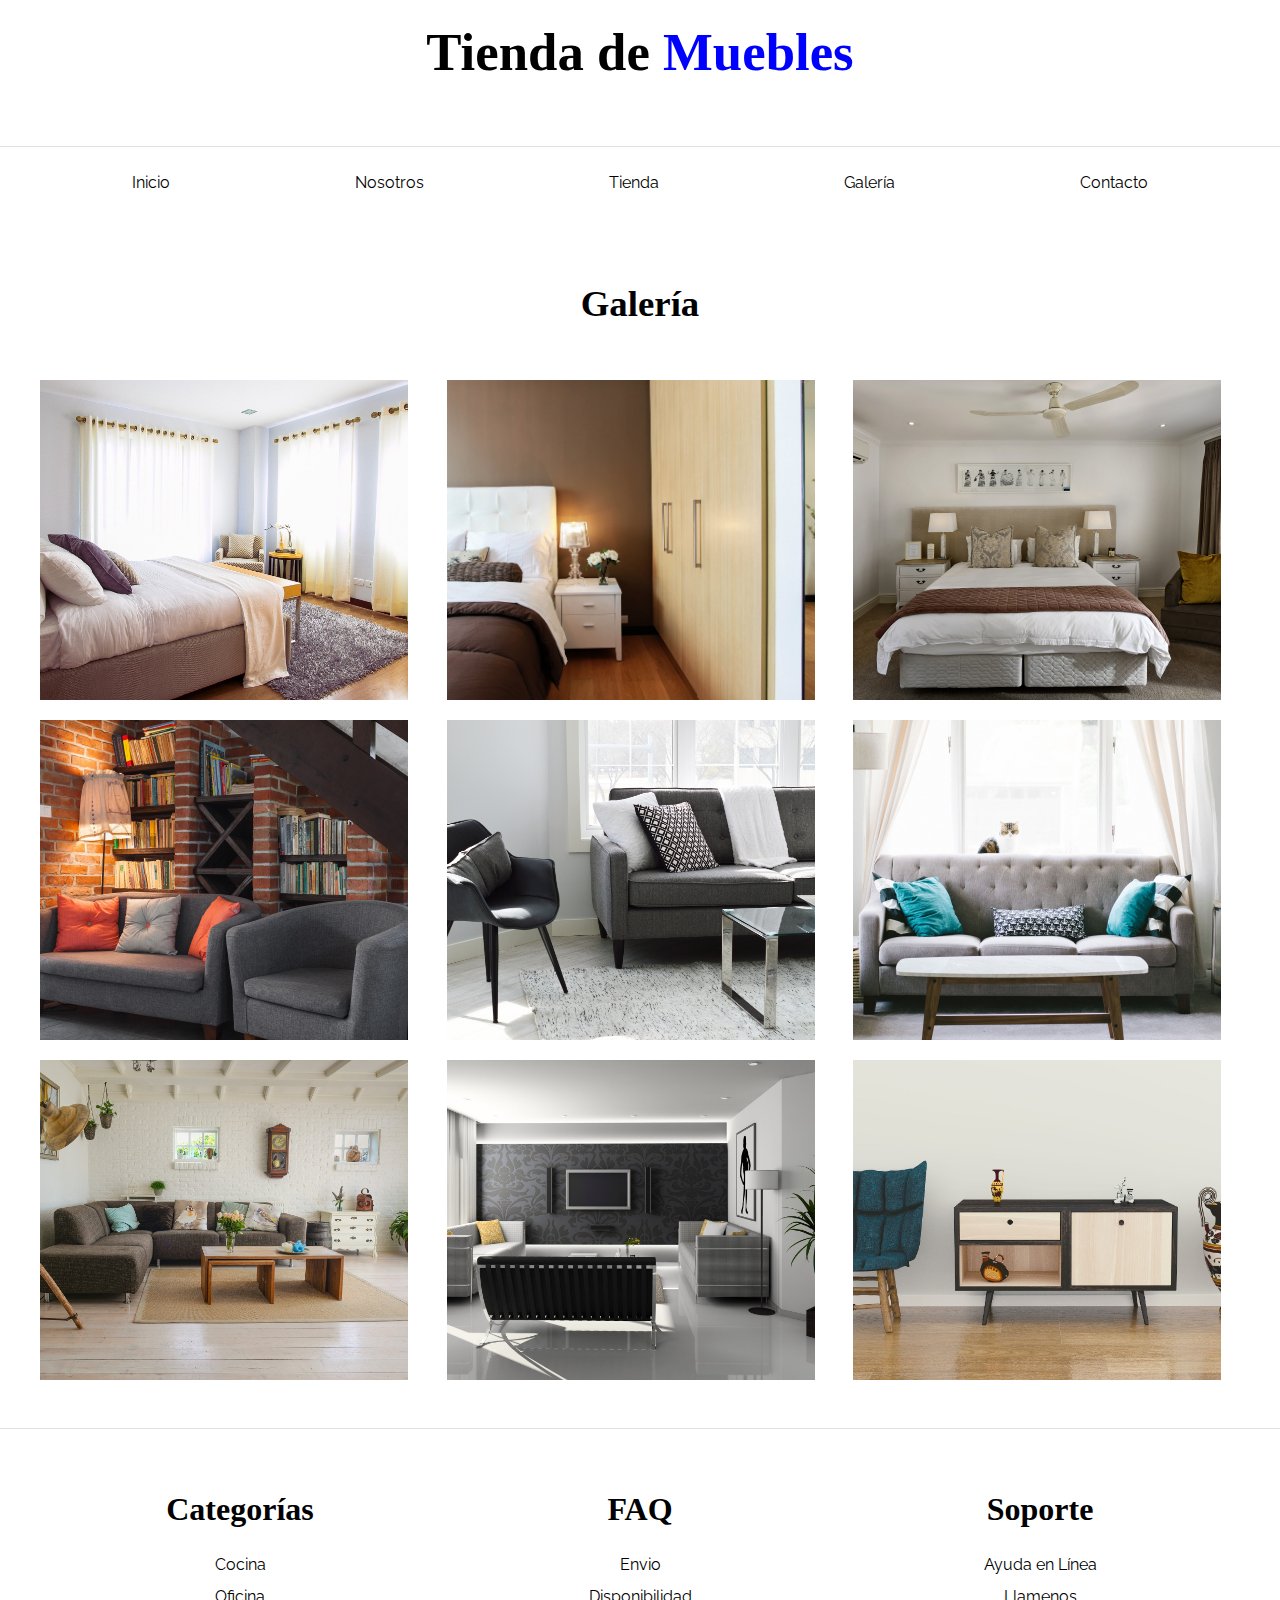
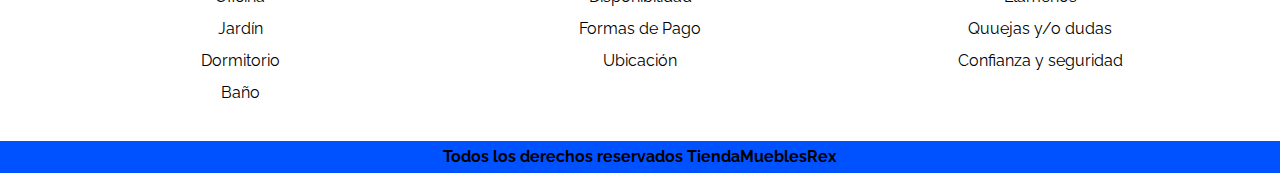
<file: galeria.html>
<!DOCTYPE html>
<html lang="en">
<head>
    <meta charset="UTF-8">
    <meta http-equiv="X-UA-Compatible" content="IE=edge">
    <meta name="viewport" content="width=device-width, initial-scale=1.0">
    <link rel="preconnect" href="https://fonts.googleapis.com">
    <link rel="preconnect" href="https://fonts.gstatic.com" crossorigin>
    <link href="https://fonts.googleapis.com/css2?family=Raleway&family=Staatliches&display=swap" rel="stylesheet"> 
    <link href="https://fonts.googleapis.com/css2?family=Raleway:wght@900&display=swap" rel="stylesheet">
    <link href="https://fonts.googleapis.com/css2?family=Raleway:wght@500;700;900&display=swap" rel="stylesheet">    <link rel="stylesheet" href="css/normalize.css">
    <link href="css/styles.css" rel="stylesheet">
    <title>Tienda de Muebles Galería</title>
</head>
<body>
    <header>
        <h1 class="titulo">Tienda de <span>Muebles</span></h1>
       <div class="contenedor-navegacion">
        <nav class="navegacion contenedor">
            <a class="navegacion__enlace" href="index.html">Inicio</a>
            <a class="navegacion__enlace" href="nosotros.html">Nosotros</a>
            <a class="navegacion__enlace" href="tienda.html">Tienda</a>
            <a class="navegacion__enlace" href="galeria.html">Galería</a>
            <a class="navegacion__enlace" href="contacto.html">Contacto</a>
        </nav>
       </div>
       
    </header>

    <main class="contenido-principal contenedor">
        <h2 class="text-center">Galería</h2>

        <ul class="galeria">
            <li>
                <a href="img/galeria_01.jpg">
                    <img src="img/galeria_01.jpg" alt="imagen-galeria-muebles"> 
                </a>
            </li>
            <li>
                <a href="img/galeria_02.jpg">
                    <img src="img/galeria_02.jpg" alt="imagen-galeria-muebles"> 
                </a>
            </li>
            <li>
                <a href="img/galeria_03.jpg">
                    <img src="img/galeria_03.jpg" alt="imagen-galeria-muebles"> 
                </a>
            </li>
            <li>
                <a href="img/galeria_04.jpg">
                    <img src="img/galeria_04.jpg" alt="imagen-galeria-muebles"> 
                </a>
            </li>
            <li>
                <a href="img/galeria_05.jpg">
                    <img src="img/galeria_05.jpg" alt="imagen-galeria-muebles"> 
                </a>
            </li>
            <li>
                <a href="img/galeria_06.jpg">
                    <img src="img/galeria_06.jpg" alt="imagen-galeria-muebles"> 
                </a>
            </li>
            <li>
                <a href="img/galeria_07.jpg">
                    <img src="img/galeria_07.jpg" alt="imagen-galeria-muebles"> 
                </a>
            </li>
            <li>
                <a href="img/galeria_08.jpg">
                    <img src="img/galeria_08.jpg" alt="imagen-galeria-muebles"> 
                </a>
            </li>
            <li>
                <a href="img/galeria_09.jpg">
                    <img src="img/galeria_09.jpg" alt="imagen-galeria-muebles"> 
                </a>
            </li>
        </ul>
    </main>
   
    <footer class="site-footer">
        <div class="grid-footer contenedor">
            <div>
                <h3>Categorías</h3>
                <nav>
                    <a href="#">Cocina</a>
                    <a href="#">Oficina</a>
                    <a href="#">Jardín</a>
                    <a href="#">Dormitorio</a>
                    <a href="#">Baño</a>
                </nav>
            </div>
    
            <div>
                 <h3>FAQ</h3>
                <nav>
                    <a href="#">Envio</a>
                    <a href="#">Disponibilidad</a>
                    <a href="#">Formas de Pago</a>
                    <a href="#">Ubicación</a>
                </nav>
            </div>
    
            <div>
                <h3>Soporte</h3>
                <nav>
                    <a href="#">Ayuda en Línea</a>
                    <a href="#">Llamenos</a>
                    <a href="#">Quuejas y/o dudas</a>
                    <a href="#">Confianza y seguridad</a>
                </nav>
            </div>
           
        </div>
        <p class="text-center copyright">Todos los derechos reservados TiendaMueblesRex</p>
    </footer>
</body>
</html>
</file>
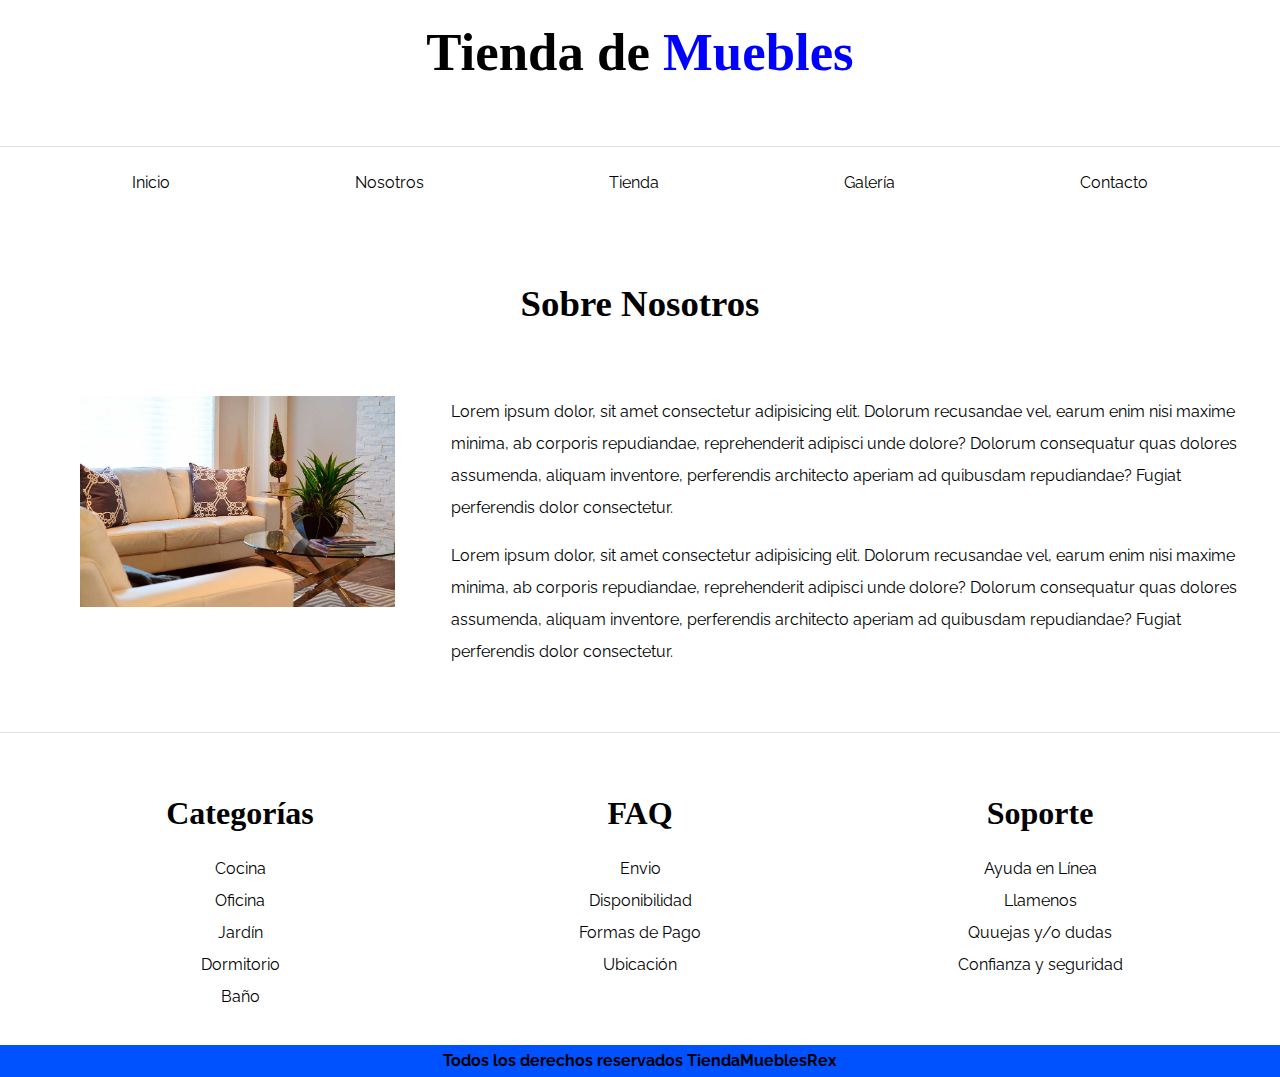
<file: nosotros.html>
<!DOCTYPE html>
<html lang="en">
<head>
    <meta charset="UTF-8">
    <meta http-equiv="X-UA-Compatible" content="IE=edge">
    <meta name="viewport" content="width=device-width, initial-scale=1.0">
    <link rel="preconnect" href="https://fonts.googleapis.com">
    <link rel="preconnect" href="https://fonts.gstatic.com" crossorigin>
    <link href="https://fonts.googleapis.com/css2?family=Raleway&family=Staatliches&display=swap" rel="stylesheet"> 
    <link href="https://fonts.googleapis.com/css2?family=Raleway:wght@900&display=swap" rel="stylesheet">
    <link href="https://fonts.googleapis.com/css2?family=Raleway:wght@500;700;900&display=swap" rel="stylesheet">    <link rel="stylesheet" href="css/normalize.css">
    <link href="css/styles.css" rel="stylesheet">
    <title>Tienda de Muebles Nosotros</title>
</head>
<body>
    <header>
        <h1 class="titulo">Tienda de <span>Muebles</span></h1>
       <div class="contenedor-navegacion">
        <nav class="navegacion contenedor">
            <a class="navegacion__enlace" href="index.html">Inicio</a>
            <a class="navegacion__enlace" href="nosotros.html">Nosotros</a>
            <a class="navegacion__enlace" href="tienda.html">Tienda</a>
            <a class="navegacion__enlace" href="galeria.html">Galería</a>
            <a class="navegacion__enlace" href="contacto.html">Contacto</a>
        </nav>
       </div>

    </header>   
    
    <main class="contenido-principal contenedor">
        <h2 class="text-center">Sobre Nosotros</h2>
        <div class="contenido-nosotros">
            <div>
                <figure>
                    <img src="img/nosotros.jpg" alt="sobre-nosotros">
                </figure>
            </div>  
            <div class="informacion-nosotros">
                <p>
                    Lorem ipsum dolor, sit amet consectetur adipisicing elit. Dolorum recusandae vel, earum enim nisi maxime minima, 
                    ab corporis repudiandae, reprehenderit adipisci unde dolore? Dolorum consequatur quas dolores assumenda, 
                    aliquam inventore, perferendis architecto aperiam ad quibusdam repudiandae? Fugiat perferendis dolor consectetur.
                </p>
                <p>
                    Lorem ipsum dolor, sit amet consectetur adipisicing elit. Dolorum recusandae vel, earum enim nisi maxime minima, 
                    ab corporis repudiandae, reprehenderit adipisci unde dolore? Dolorum consequatur quas dolores assumenda, 
                    aliquam inventore, perferendis architecto aperiam ad quibusdam repudiandae? Fugiat perferendis dolor consectetur.
                </p>
            </div>
        </div>
    </main>

    <footer class="site-footer">
        <div class="grid-footer contenedor">
            <div>
                <h3>Categorías</h3>
                <nav>
                    <a href="#">Cocina</a>
                    <a href="#">Oficina</a>
                    <a href="#">Jardín</a>
                    <a href="#">Dormitorio</a>
                    <a href="#">Baño</a>
                </nav>
            </div>
    
            <div>
                 <h3>FAQ</h3>
                <nav>
                    <a href="#">Envio</a>
                    <a href="#">Disponibilidad</a>
                    <a href="#">Formas de Pago</a>
                    <a href="#">Ubicación</a>
                </nav>
            </div>
    
            <div>
                <h3>Soporte</h3>
                <nav>
                    <a href="#">Ayuda en Línea</a>
                    <a href="#">Llamenos</a>
                    <a href="#">Quuejas y/o dudas</a>
                    <a href="#">Confianza y seguridad</a>
                </nav>
            </div>
           
        </div>
        <p class="text-center copyright">Todos los derechos reservados TiendaMueblesRex</p>
    </footer>
</body>
</html>
</file>
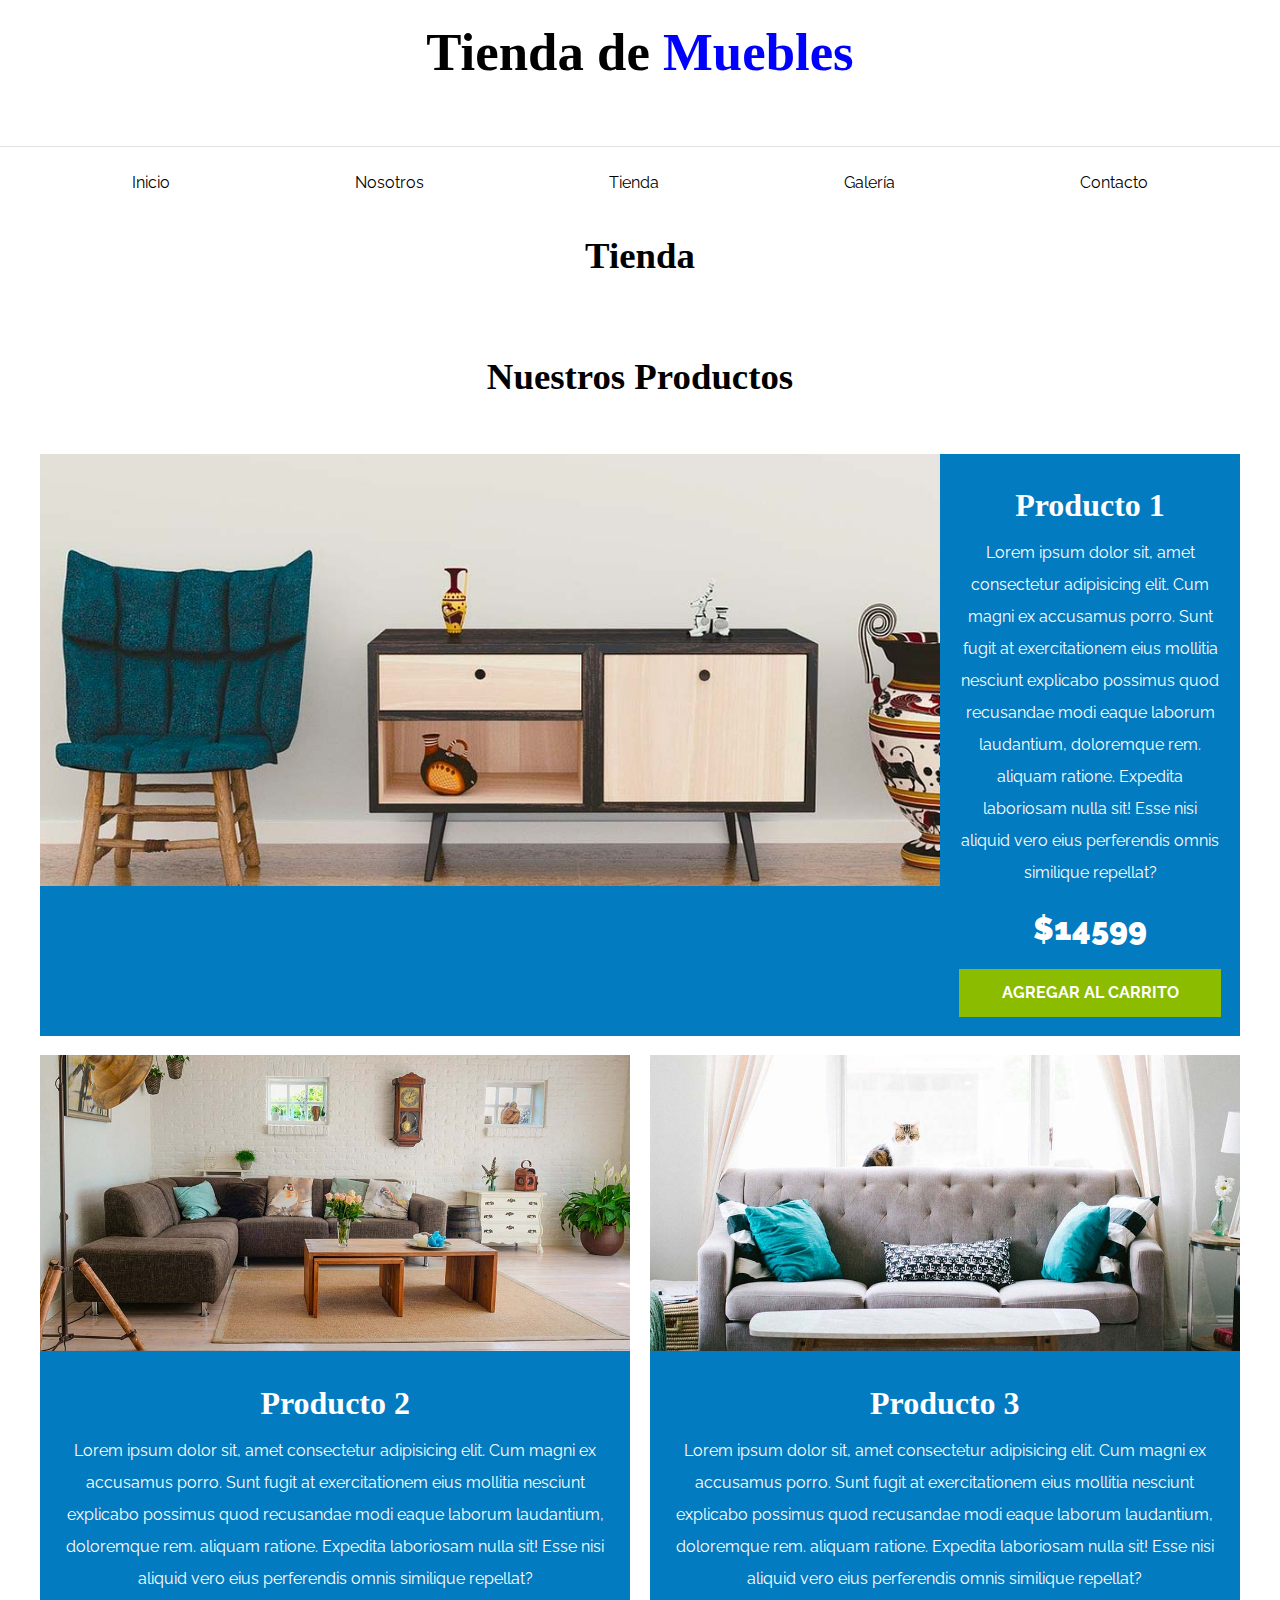
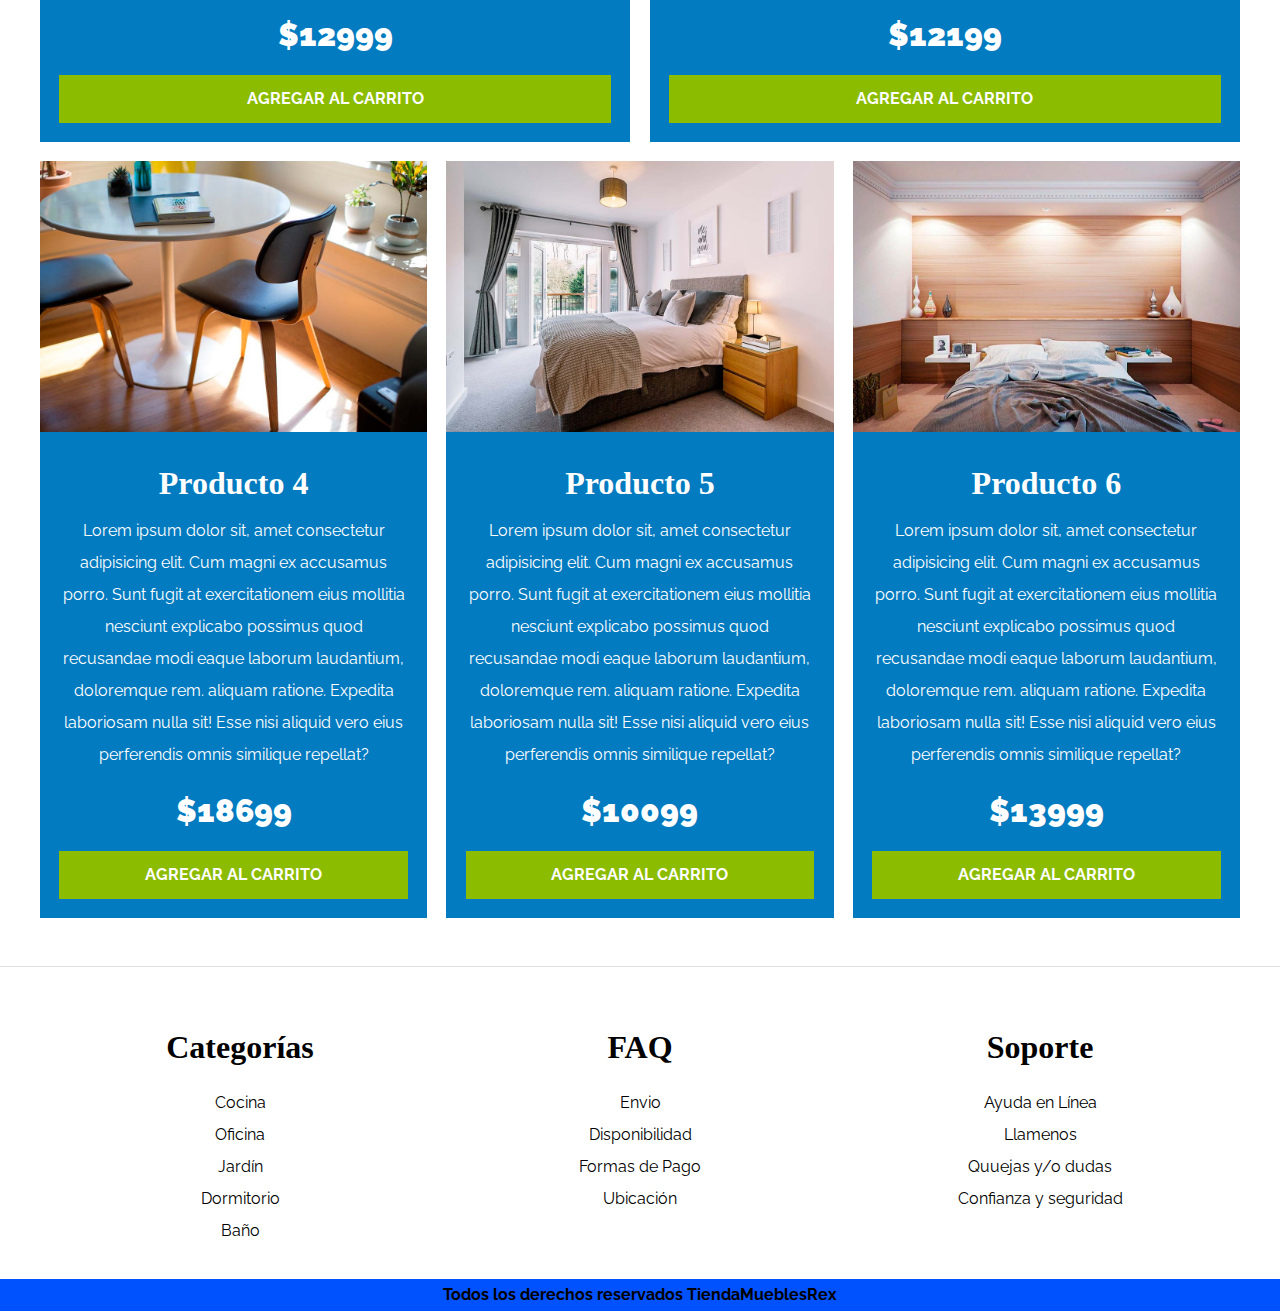
<file: tienda.html>
<!DOCTYPE html>
<html lang="en">
<head>
    <meta charset="UTF-8">
    <meta http-equiv="X-UA-Compatible" content="IE=edge">
    <meta name="viewport" content="width=device-width, initial-scale=1.0">
    <link rel="preconnect" href="https://fonts.googleapis.com">
    <link rel="preconnect" href="https://fonts.gstatic.com" crossorigin>
    <link href="https://fonts.googleapis.com/css2?family=Raleway&family=Staatliches&display=swap" rel="stylesheet"> 
    <link href="https://fonts.googleapis.com/css2?family=Raleway:wght@900&display=swap" rel="stylesheet">
    <link href="https://fonts.googleapis.com/css2?family=Raleway:wght@500;700;900&display=swap" rel="stylesheet">    <link rel="stylesheet" href="css/normalize.css">
    <link href="css/styles.css" rel="stylesheet">
    <title>Tienda de Muebles Tienda</title>
</head>
<body>
    <header>
        <h1 class="titulo">Tienda de <span>Muebles</span></h1>
       <div class="contenedor-navegacion">
        <nav class="navegacion contenedor">
            <a class="navegacion__enlace" href="index.html">Inicio</a>
            <a class="navegacion__enlace" href="nosotros.html">Nosotros</a>
            <a class="navegacion__enlace" href="tienda.html">Tienda</a>
            <a class="navegacion__enlace" href="galeria.html">Galería</a>
            <a class="navegacion__enlace" href="contacto.html">Contacto</a>
        </nav>
       </div>

    </header>

    <h2 class="text-center tienda-titulo">Tienda</h2>

    <main class="contenido-principal contenedor">
        <h2 class="text-center">Nuestros Productos</h2>
        <div class="listado-productos">
            <div class="producto">
                <img src="img/producto1.jpg" alt="producto 1">
                <div class="texto-producto">
                    <h3>Producto 1</h3>
                    <p>
                        Lorem ipsum dolor sit, amet consectetur adipisicing elit. Cum magni ex accusamus porro. Sunt fugit at exercitationem 
                        eius mollitia nesciunt explicabo possimus quod recusandae modi eaque laborum laudantium, doloremque rem. 
                        aliquam ratione. Expedita laboriosam nulla sit! Esse nisi aliquid vero eius perferendis omnis similique repellat?
                    </p>
                    <p class="precio">$14599</p>
                    <a href="#"> Agregar al carrito</a>
                </div> <!--Fin de info de producto 1-->
            </div> <!--Fin de producto -->
            
            <div class="producto">
                <img src="img/producto2.jpg" alt="producto 2">
                <div class="texto-producto">
                    <h3>Producto 2</h3>
                    <p>
                        Lorem ipsum dolor sit, amet consectetur adipisicing elit. Cum magni ex accusamus porro. Sunt fugit at exercitationem 
                        eius mollitia nesciunt explicabo possimus quod recusandae modi eaque laborum laudantium, doloremque rem. 
                        aliquam ratione. Expedita laboriosam nulla sit! Esse nisi aliquid vero eius perferendis omnis similique repellat?
                    </p>
                    <p class="precio">$12999</p>
                    <a href="#"> Agregar al carrito</a>
                </div> <!--Fin de info de producto 2 -->
            </div> <!--Fin de producto -->

            <div class="producto">
                <img src="img/producto3.jpg" alt="producto 3">
                <div class="texto-producto">
                    <h3>Producto 3</h3>
                    <p>
                        Lorem ipsum dolor sit, amet consectetur adipisicing elit. Cum magni ex accusamus porro. Sunt fugit at exercitationem 
                        eius mollitia nesciunt explicabo possimus quod recusandae modi eaque laborum laudantium, doloremque rem. 
                        aliquam ratione. Expedita laboriosam nulla sit! Esse nisi aliquid vero eius perferendis omnis similique repellat?
                    </p>
                    <p class="precio">$12199</p>
                    <a href="#"> Agregar al carrito</a>
                </div> <!--Fin de info de producto -->
            </div> <!--Fin de producto 3-->

            <div class="producto">
                <img src="img/producto4.jpg" alt="producto 4">
                <div class="texto-producto">
                    <h3>Producto 4</h3>
                    <p>
                        Lorem ipsum dolor sit, amet consectetur adipisicing elit. Cum magni ex accusamus porro. Sunt fugit at exercitationem 
                        eius mollitia nesciunt explicabo possimus quod recusandae modi eaque laborum laudantium, doloremque rem. 
                        aliquam ratione. Expedita laboriosam nulla sit! Esse nisi aliquid vero eius perferendis omnis similique repellat?
                    </p>
                    <p class="precio">$18699</p>
                    <a href="#"> Agregar al carrito</a>
                </div> <!--Fin de info de producto -->
            </div> <!--Fin de producto 4-->

            <div class="producto">
                <img src="img/producto5.jpg" alt="producto 5">
                <div class="texto-producto">
                    <h3>Producto 5</h3>
                    <p>
                        Lorem ipsum dolor sit, amet consectetur adipisicing elit. Cum magni ex accusamus porro. Sunt fugit at exercitationem 
                        eius mollitia nesciunt explicabo possimus quod recusandae modi eaque laborum laudantium, doloremque rem. 
                        aliquam ratione. Expedita laboriosam nulla sit! Esse nisi aliquid vero eius perferendis omnis similique repellat?
                    </p>
                    <p class="precio">$10099</p>
                    <a href="#"> Agregar al carrito</a>
                </div> <!--Fin de info de producto -->
            </div> <!--Fin de producto 5-->

            <div class="producto">
                <img src="img/producto6.jpg" alt="producto 6">
                <div class="texto-producto">
                    <h3>Producto 6</h3>
                    <p>
                        Lorem ipsum dolor sit, amet consectetur adipisicing elit. Cum magni ex accusamus porro. Sunt fugit at exercitationem 
                        eius mollitia nesciunt explicabo possimus quod recusandae modi eaque laborum laudantium, doloremque rem. 
                        aliquam ratione. Expedita laboriosam nulla sit! Esse nisi aliquid vero eius perferendis omnis similique repellat?
                    </p>
                    <p class="precio">$13999</p>
                    <a href="#"> Agregar al carrito</a>
                </div> <!--Fin de info de producto -->
            </div> <!--Fin de producto 6 -->
        </div>
    </main> <!-- Fin del main -->
   
    <footer class="site-footer">
        <div class="grid-footer contenedor">
            <div>
                <h3>Categorías</h3>
                <nav>
                    <a href="#">Cocina</a>
                    <a href="#">Oficina</a>
                    <a href="#">Jardín</a>
                    <a href="#">Dormitorio</a>
                    <a href="#">Baño</a>
                </nav>
            </div>
    
            <div>
                 <h3>FAQ</h3>
                <nav>
                    <a href="#">Envio</a>
                    <a href="#">Disponibilidad</a>
                    <a href="#">Formas de Pago</a>
                    <a href="#">Ubicación</a>
                </nav>
            </div>
    
            <div>
                <h3>Soporte</h3>
                <nav>
                    <a href="#">Ayuda en Línea</a>
                    <a href="#">Llamenos</a>
                    <a href="#">Quuejas y/o dudas</a>
                    <a href="#">Confianza y seguridad</a>
                </nav>
            </div>
           
        </div>
        <p class="text-center copyright">Todos los derechos reservados TiendaMueblesRex</p>
    </footer>
</body>
</html>
</file>
<file: css/styles.css>
:root{
    --negro:#000000;
    --blanco: #ffffff;
    --fuenteRaleway: 'Raleway', sans-serif;
    --fuenteHeadings: 'IBM Plex Serif', serif;
}

html {
    box-sizing: border-box;
  }
  *, *:before, *:after {
    box-sizing: inherit;
  }

body{
    font-family: var(--fuenteRaleway);
    line-height: 2;
}
    /* GLOBALES */
h1, h2, h3{
    font-family: var(--fuenteHeadings);
    margin: 0 0 2.5rem 0;
}

h1{
    font-size: 3.3rem;
}
h2{
    font-size: 2.3rem;
}
h3{
    font-size: 2rem;
}

a{
    text-decoration: none;
    color: var(--negro);
}

img{
    max-width: 100%;
    display: block;
}
.contenedor{
    max-width: 1200px;
    margin: 0 auto;   /*PARA CENTRAR */
}

/* utilidades */
.text-center{
    text-align: center;
}

.boton{
    display: block;
    background-color: #8cbc00;
    color: var(--blanco);
    text-transform: uppercase;
    font-weight: 700;
    padding: 0.5rem;
    transition: background-color 0.4s ease-out;
    text-align: center;
}
.boton:hover{
    cursor: pointer;
    background-color: #769c02;
}
.no-border{
    border: none;
}
.max-width{
    max-width: 18.75rem;
}
/* Header */
.contenedor-navegacion{
    border-top: 1px solid #e1e1e1;
}

.titulo{
    text-align: center;
}
.titulo span{
    color: #0000ff;
}

.navegacion{
    padding: 20px 0;
    display: flex;
    flex-direction: row;
    justify-content: space-around;
}

.hero{
    background-image: url(../img/principal.jpg);
    background-repeat: no-repeat;
    background-size: cover;
    background-position: center center;
    height: 35em;
}

.categorias{
    padding-top: 3rem;
    margin-bottom: 3rem;
}

.listado-categorias{
    display: grid;
    grid-template-columns: repeat(3, 1fr);
    column-gap: 1rem;
}

.categoria{
    margin: 0;
}

.categorias h2{
    text-align: center;
}

.categoria a{
    display: block;
    text-align: center;
    padding: 20px;
    font-size: 20px;
    line-height: 1rem;
}

.categoria a:hover{
    background-color: #037bc0;
    color: var(--blanco);
}

/* Sobre Nosotros */
.sobre-nosotros{
    background-image: linear-gradient(to right, transparent 50%, 
    #037bc0 50%, #037bc0 100%), url("../img/nosotros.jpg");
    background-repeat: no-repeat;
    background-position: left center;
    background-size: 100%, 55rem;
    padding: 6.3rem 0;
}

.sobre-nosotros-grid{
    display: grid;
    grid-template-columns: repeat(2, 1fr);
    column-gap: 5rem;
}

.texto-nosotros{
    grid-column: 2/3;

    color: var(--blanco); 
    text-align: justify;  
}

/* Contenido Principal */
.contenido-principal{
    padding-top: 3rem;
}

.producto{
    background-color: #037bc0;
}

.listado-productos{
    display: grid;
    grid-template-columns: repeat(6, 1fr);
    column-gap: 1.2rem;
    row-gap: 1.2rem;
}

.producto:nth-child(1){
    grid-column: 1/7;
    display: grid;
    grid-template-columns: 3fr 1fr;
}

.producto:nth-child(1) img{
    height: 27rem;
    width: 100%;
    object-fit: cover;
}

.producto:nth-child(2){
    grid-column-start: 1 ;
    grid-column-end: 4;
}

.producto:nth-child(2) img{
    height: 18.5rem;
    width: 100%;
    object-fit: cover;
}

.producto:nth-child(3){
    grid-column-start: 4;
    grid-column-end: 7;
}

.producto:nth-child(3) img{
    height: 18.5rem;
    width: 100%;
    object-fit: cover;
}

.producto:nth-child(4){
    grid-column-start: 1;
    grid-column-end: 3;
}

.producto:nth-child(5){
    grid-column-start: 3;
    grid-column-end: 5;
}

.producto:nth-child(6){
    grid-column-start: 5;
    grid-column-end: 7;
}

.texto-producto{
    text-align: center;
    color: var(--blanco);
    padding: 1.2rem;
}

.texto-producto h3{
    margin: 0;
}

.texto-producto p{
    margin: 0 0 .5rem 0;
}

.precio{
    font-size: 2rem;
    font-weight: 900;
}

.texto-producto a{
    display: block;
    background-color: #8cbc00;
    color: var(--blanco);
    text-transform: uppercase;
    font-weight: 700;
    padding: 0.5rem;
    transition: background-color 0.4s ease-out;
}

.texto-producto a:hover{
    background-color: #769c02;
}

/* Footer */
.site-footer{
    border-top: 1px solid #e1e1e1;
    margin-top: 3rem;
    padding-top: 3rem;
}

.grid-footer{
    display: grid;
    grid-template-columns: repeat(3, 1fr);
    text-align: center;
}

.grid-footer h3{
    margin-bottom: .5rem;
}

.grid-footer a{
    display: block;
}

.copyright{
    margin-top: 2rem;
    font-weight: bold;
    background-color: #0051ff;
    margin-bottom: 0;
}

/* Página Nosotros */
.contenido-nosotros{
    display: grid;
    grid-template-columns: 1fr 2fr;
    column-gap: 1rem;
}

/* Página de tienda */
.tienda-titulo{
    margin: 0;
}

/* página de blog */
.contenedor-blog{
    display: grid;
    grid-template-columns: 2fr 1fr;
    column-gap: 2.5rem;
}

.entrada{
    border-bottom: 2px solid #e1e1e1;
    padding-bottom: 2.5rem;
    margin-bottom: 1.2rem;
}

.entrada:last-of-type{
    border: none;
}

.entrada-meta{
    display: flex;
    justify-content: space-between;
}

.entrada-meta p{
    font-weight: 700;
}
.entrada-meta span{
    color: #037bc0
}

.contenido-entrada{
    width: 38rem;
    margin: 0 auto;
}

/* Página Galerìa */
.galeria{
    list-style: none;
    padding: 0;
    margin: 0;
    display: grid;
    grid-template-columns: repeat(3, 1fr);
    gap: 1.25rem;
}

.galeria img{
    width: 23rem;
    height: 20rem;
    object-fit: cover;
}

/* Pagina contacto */
.formulario{
    max-width: 37rem;
    margin: 0 auto;
}

.formulario fieldset{
    border: 1.5px solid black;
    margin-bottom: 1.5rem;
}

.formulario legend{
    background-color: #005485;
    color: var(--blanco);
    font-weight: 700;
    width: 95%;
    text-align: center;
    text-transform: uppercase;
    padding: 0.5rem;
    margin-bottom: 2.5rem;
}

.campo{
    display: flex;
    margin-bottom: 1.3rem;
}

.campo label{
    flex-basis: 10rem;
}
.campo input:not([type="radio"]),
textarea, select {
    flex: 1;
    border: 1px solid #e1e1e1;
    padding: 0.5rem;
}
</file>
